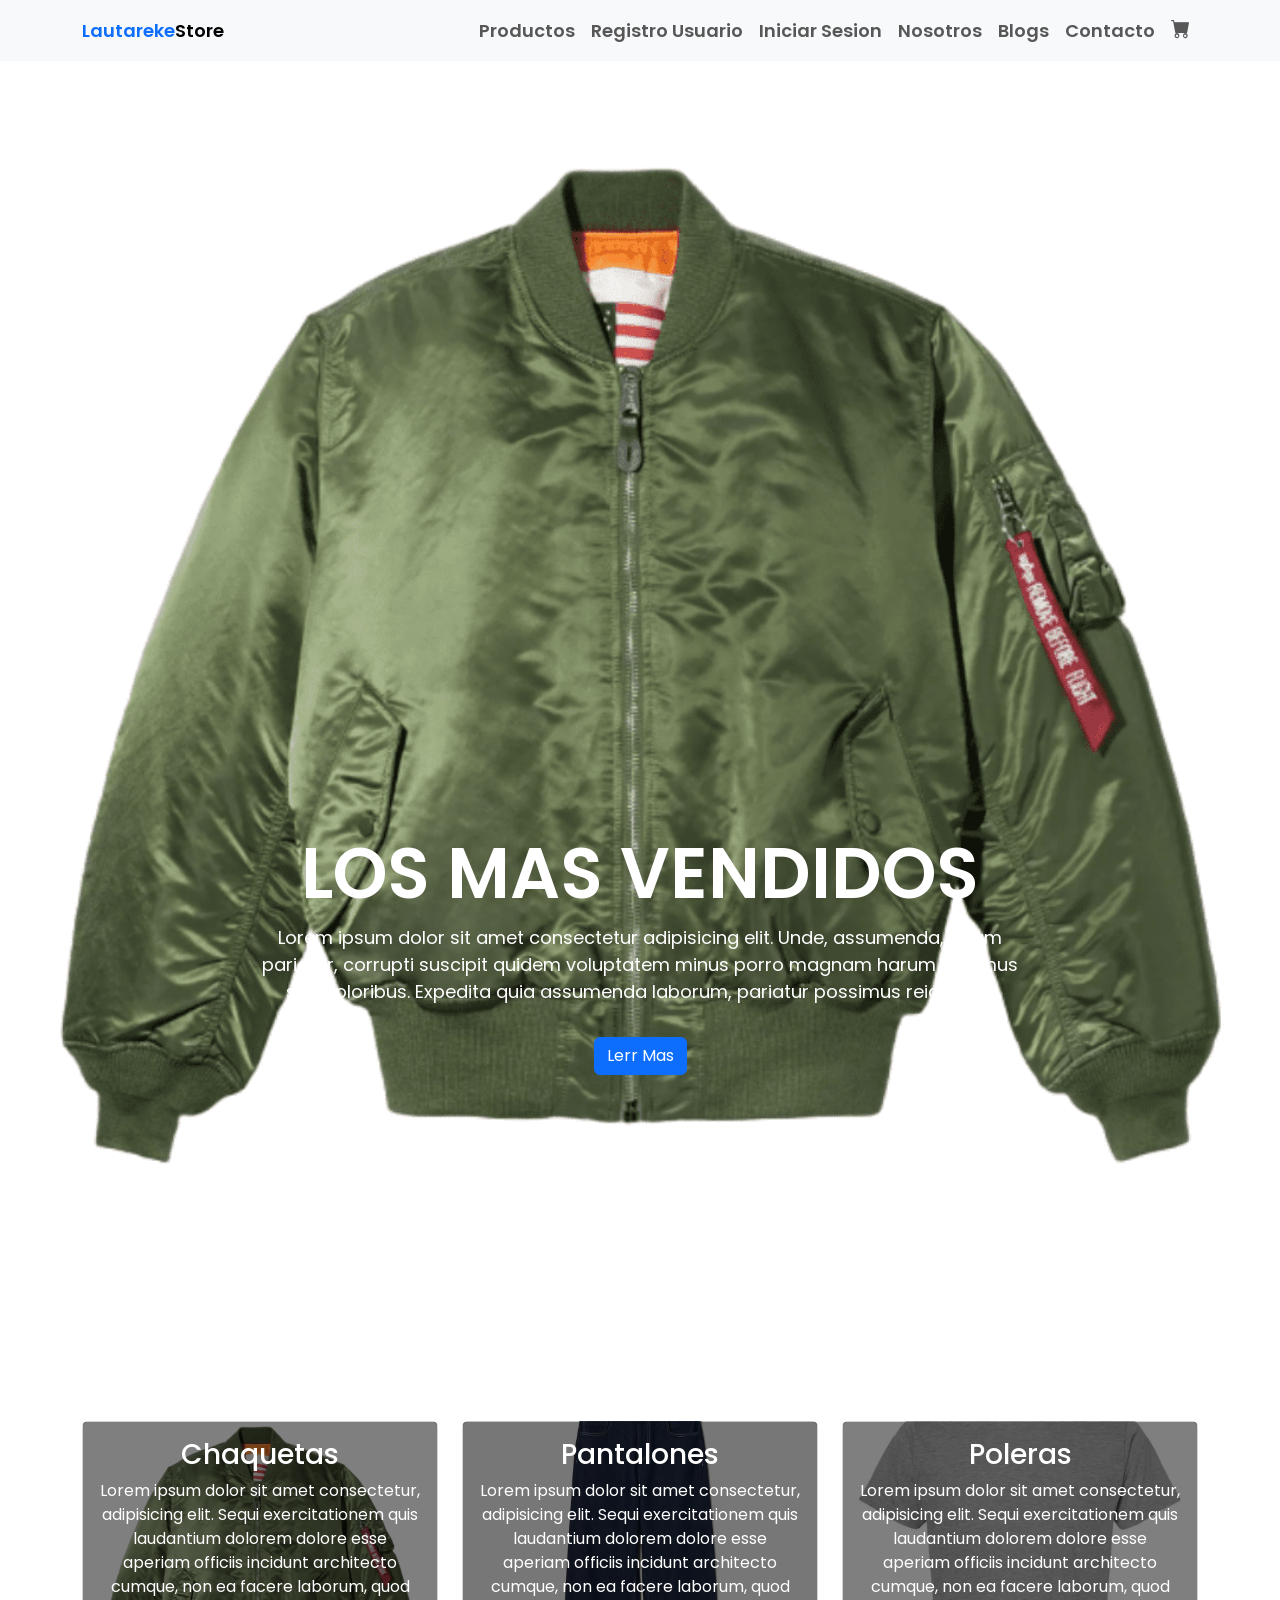
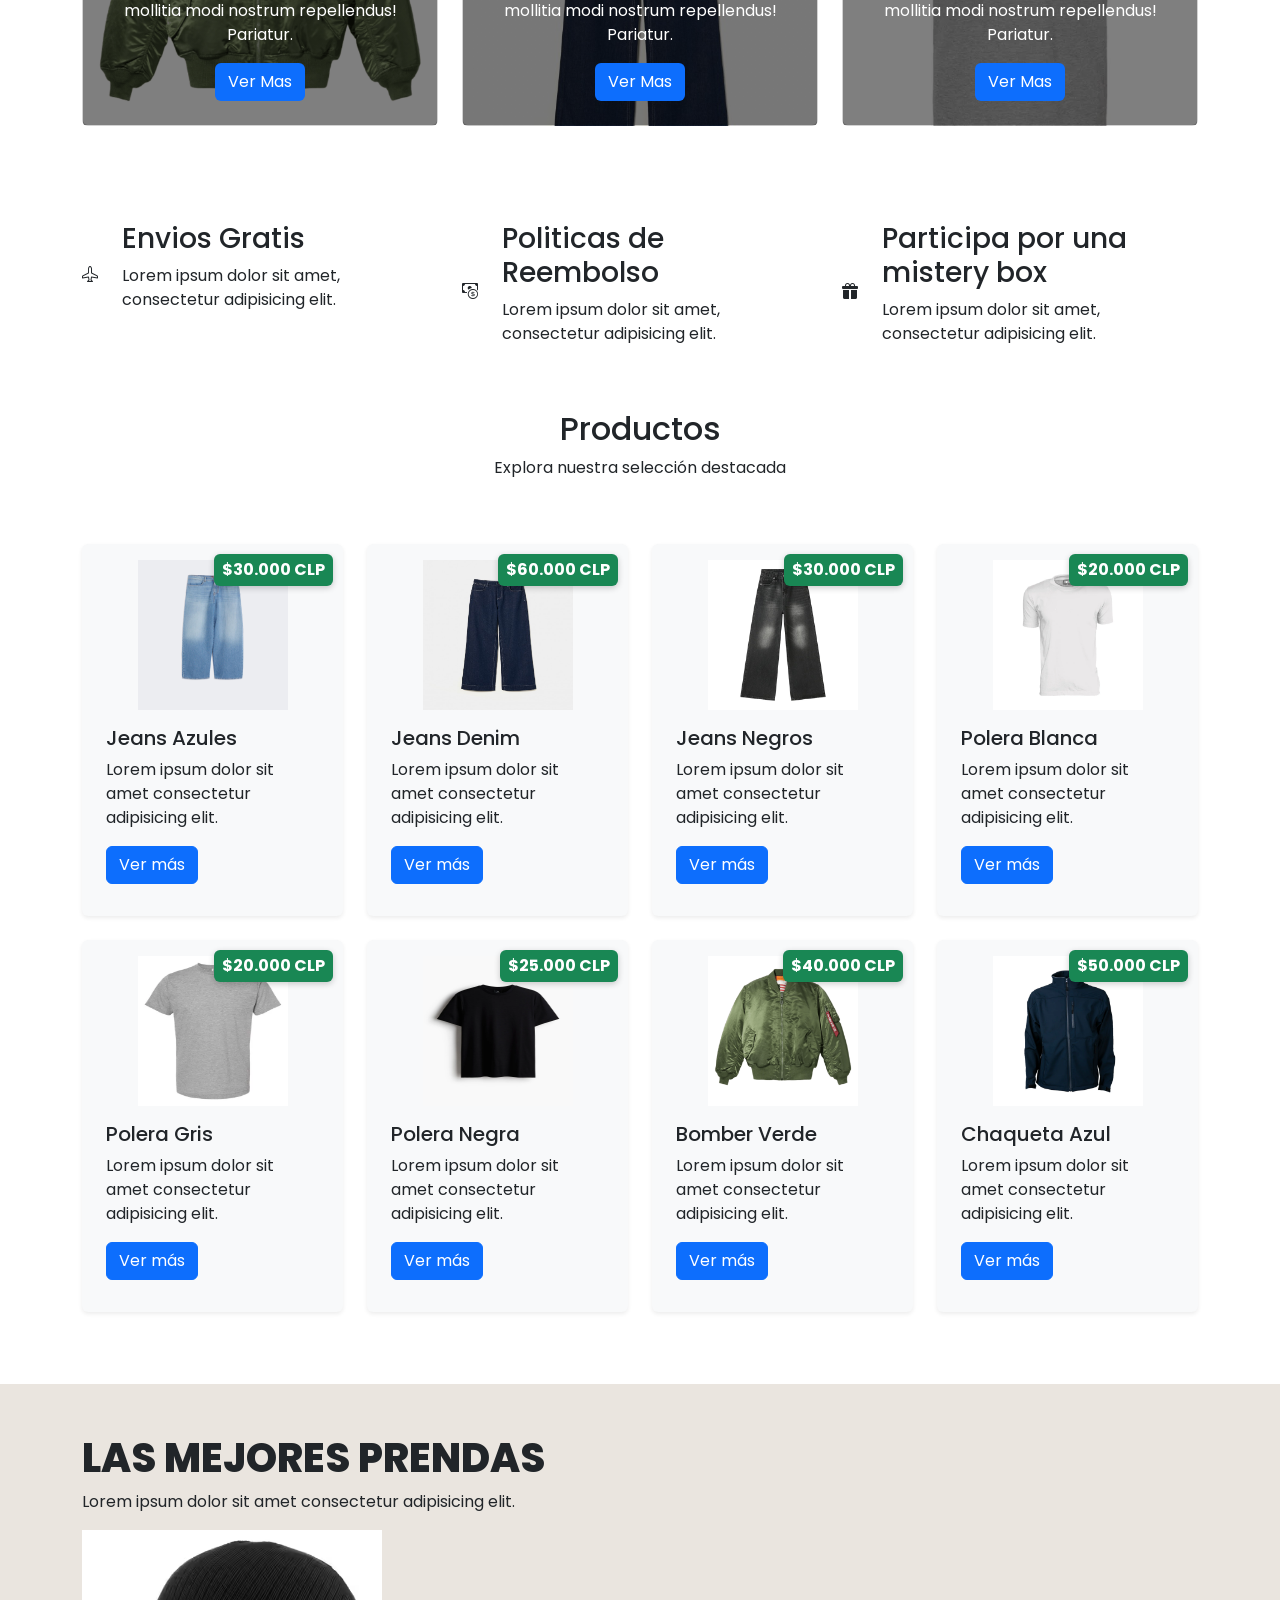
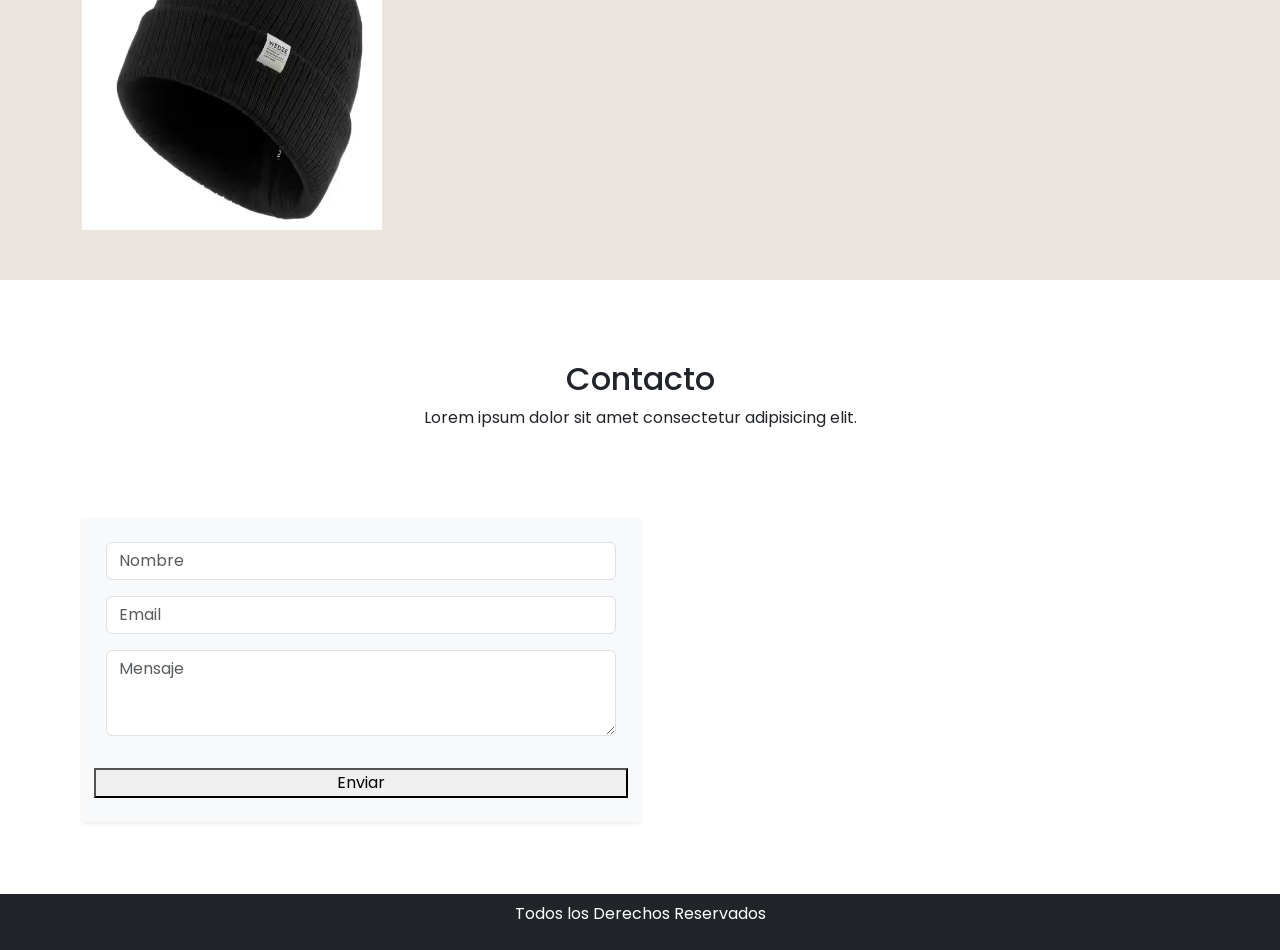
<file: index.html>
<!DOCTYPE html>
<html lang="en">
<head>
    <meta charset="UTF-8">
    <meta name="viewport" content="width=device-width, initial-scale=1.0">
    <title>pagina</title>
    <link href="https://cdn.jsdelivr.net/npm/bootstrap@5.3.8/dist/css/bootstrap.min.css" rel="stylesheet" integrity="sha384-sRIl4kxILFvY47J16cr9ZwB07vP4J8+LH7qKQnuqkuIAvNWLzeN8tE5YBujZqJLB" crossorigin="anonymous">
    <link rel="stylesheet" href="https://cdn.jsdelivr.net/npm/bootstrap-icons@1.13.1/font/bootstrap-icons.min.css">
    <link rel="stylesheet" href="style.css">
</head>
<body>

    
    <nav class="navbar navbar-expand-lg navbar-light bg-light fixed.top">

        <div class="container">
            <a href="#" class="navbar-brand"><span class="text-primary">Lautareke</span>Store</a>
            <button  class="navbar-toggler" type="button" data-bs-toggle="collapse"
                    data-bs-target="#navbar-start" aria-controls="navbar-start" aria-expanded="false"
                    aria-label="Toggle-navigation" >
                <span class="navbar-toggler-icon"></span>
            </button>

            <div class="collapse navbar-collapse" id="navbar-start">
                <ul class="navbar-nav ms-auto mb-2 mb-lg-0">
                    <li class="nav-item">
                        <a class="nav-link" href="#productos">Productos</a>
                    </li>
                    <li class="nav-item">
                        <a class="nav-link" href="sing-up.html">Registro Usuario</a>
                    </li>
                    <li class="nav-item">
                        <a class="nav-link" href="log-in.html">Iniciar Sesion</a>
                    </li>
                    <li class="nav-item">
                        <a class="nav-link" href="#">Nosotros</a>
                    </li>
                    <li class="nav-item">
                        <a class="nav-link" href="datos-curiosos.html">Blogs</a>
                    </li>
                    <li class="nav-item">
                        <a class="nav-link" href="#contacto">Contacto</a>
                    </li>
                </ul>
                <ul class="navbar-nav">
                    <li class="nav-item">
                        <a class="nav-link" href="carrito.html">
                            <i class="bi bi-cart-fill" style="font-size: 1.2rem;"></i>
                        </a>
                    </li>
                </ul>
            </div>
        </div>
    </nav>

    <div id="carouselE1" class="carousel slide" data-bs-ride="carousel">

        <div class="carousel-indicators">
            <button type="button" data-bs-target="#carouselE1"
                    data-bs-slide-to="0" class="active" aria-current="true"
                    aria-label="Slide 1"
            ></button>
            <button type="button" data-bs-target="#carouselE1"
                    data-bs-slide-to="1" 
                    aria-label="Slide 2"
            ></button>
            <button type="button" data-bs-target="#carouselE1"
                    data-bs-slide-to="2" 
                    aria-label="Slide 3"
            ></button>

        </div>
        
        <div class="carousel-inner">

            <div class="carousel-item active">
                <img src="images/bomberVerde.jpg" class="d-block w-100" alt="">
                <div class="carousel-caption">
                    <h5>Los mas Vendidos</h5>
                    <p>
                        Lorem ipsum dolor sit amet consectetur adipisicing elit. Unde, 
                        assumenda, quam pariatur, corrupti suscipit quidem voluptatem minus 
                        porro magnam harum ducimus sint doloribus. Expedita quia assumenda 
                        laborum, pariatur possimus reiciendis.
                    </p>
                    <p>
                        <a href="#" class="btn btn-primary mt-3">Lerr Mas</a>
                    </p>
                </div>
            </div>

            <div class="carousel-item">
                <img src="images/chaquetaAzul.webp" class="d-block w-100" alt="">
                <div class="carousel-caption">
                    <h5>Los mas Vendidos</h5>
                    <p>
                        Lorem ipsum dolor sit amet consectetur adipisicing elit. Unde, 
                        assumenda, quam pariatur, corrupti suscipit quidem voluptatem minus 
                        porro magnam harum ducimus sint doloribus. Expedita quia assumenda 
                        laborum, pariatur possimus reiciendis.
                    </p>
                    <p>
                        <a href="#" class="btn btn-primary mt-3">Lerr Mas</a>
                    </p>
                </div>
            </div>

            <div class="carousel-item">
                <img src="images/chaquetaCamo.png" class="d-block w-100" alt="">
                <div class="carousel-caption">
                    <h5>Los mas Vendidos</h5>
                    <p>
                        Lorem ipsum dolor sit amet consectetur adipisicing elit. Unde, 
                        assumenda, quam pariatur, corrupti suscipit quidem voluptatem minus 
                        porro magnam harum ducimus sint doloribus. Expedita quia assumenda 
                        laborum, pariatur possimus reiciendis.
                    </p>
                    <p>
                        <a href="#" class="btn btn-primary mt-3">Ver Mas</a>
                    </p>
                </div>
            </div>
        </div>

        <button class="carousel-control-prev" type="button" data-bs-target="#carouselE1"
                data-bs-slide="prev">
            <span class="carousel-control-prev-icon" aria-hidden="true"></span>
            <span class="visually-hidden">Previous</span>
        </button>
        <button class="carousel-control-next" type="button" data-bs-target="#carouselE1"
                data-bs-slide="next"
        >
            <span class="carousel-control-next-icon" aria-hidden="true"></span>
            <span class="visually-hidden">Next</span>
        </button>

    </div>

    <section class="services">

        <div class="container">

            <div class="row">

                <div class="col-12 col-md-12 col-lg-4 mb-3">
                    <div class="card text-white text-center bg-car1 pb-2">
                        <div class="card-body">
                            <h3 class="card-tittle">Chaquetas</h3>
                            <p>Lorem ipsum dolor sit amet consectetur, adipisicing elit. 
                                Sequi exercitationem quis laudantium dolorem dolore esse 
                                aperiam officiis incidunt architecto cumque, non ea facere 
                                laborum, quod mollitia modi nostrum repellendus! Pariatur.
                            </p>
                            <button class="btn bg-primary text-white">Ver Mas</button>

                        </div>

                    </div>

                </div>

                <div class="col-12 col-md-12 col-lg-4 mb-3">
                    <div class="card text-white text-center bg-car2 pb-2">
                        <div class="card-body">
                            <h3 class="card-tittle">Pantalones</h3>
                            <p>Lorem ipsum dolor sit amet consectetur, adipisicing elit. 
                                Sequi exercitationem quis laudantium dolorem dolore esse 
                                aperiam officiis incidunt architecto cumque, non ea facere 
                                laborum, quod mollitia modi nostrum repellendus! Pariatur.
                            </p>
                            <button class="btn bg-primary text-white">Ver Mas</button>

                        </div>

                    </div>

                </div>

                <div class="col-12 col-md-12 col-lg-4 mb-3">
                    <div class="card text-white text-center bg-car3 pb-2">
                        <div class="card-body">
                            <h3 class="card-tittle">Poleras</h3>
                            <p>Lorem ipsum dolor sit amet consectetur, adipisicing elit. 
                                Sequi exercitationem quis laudantium dolorem dolore esse 
                                aperiam officiis incidunt architecto cumque, non ea facere 
                                laborum, quod mollitia modi nostrum repellendus! Pariatur.
                            </p>
                            <button class="btn bg-primary text-white">Ver Mas</button>
                        </div>
                    </div>
                </div>
            </div>
        </div>
    </section>

    <section class="section-icons">
        <div class="container">
            <div class="row">

                <div class="col-12 col-md-12 col-lg-4 box icons">
                    <div class="d-flex align-items-center">
                        <i class="bi bi-airplane"></i>
                        <div class="ms-4">
                            <h3>Envios Gratis</h3>
                            <p>
                                Lorem ipsum dolor sit amet, consectetur adipisicing elit.
                            </p>
                        </div>
                    </div>
                </div>

                <div class="col-12 col-md-12 col-lg-4 box icons">
                    <div class="d-flex align-items-center">
                        <i class="bi bi-cash-coin"></i>
                        <div class="ms-4">
                            <h3>Politicas de Reembolso</h3>
                            <p>
                                Lorem ipsum dolor sit amet, consectetur adipisicing elit.
                            </p>
                        </div>
                    </div>
                </div>

                <div class="col-12 col-md-12 col-lg-4 box icons">
                    <div class="d-flex align-items-center">
                        <i class="bi bi-gift-fill"></i>
                        <div class="ms-4">
                            <h3>Participa por una mistery box</h3>
                            <p>
                                Lorem ipsum dolor sit amet, consectetur adipisicing elit.
                            </p>
                        </div>
                    </div>
                </div>
            </div>
        </div>
    </section>

    <section id="productos" class="product py-5">
  <div class="container">
    <div class="section-header text-center pb-5">
      <h2>Productos</h2>
      <p>Explora nuestra selección destacada</p>
    </div>

    <div class="row">
        <div class="col-12 col-md-6 col-lg-3 mb-4">
            <div class="card bg-light shadow-sm border-0 px-2 py-3 position-relative h-100">
                <div class="text-center">
                    <img src="images/jeansAzules.jpg" class="img-fluid" alt="Jeans Azules">
                </div>
                <div class="precio-badge bg-success text-white px-2 py-1 rounded">$30.000 CLP</div>
                <div class="card-body">
                    <h5 class="card-title">Jeans Azules</h5>
                    <p class="card-text">Lorem ipsum dolor sit amet consectetur adipisicing elit.</p>
                    <a href="detalle-jeans-azul.html" class="btn btn-primary">Ver más</a>
                </div>
            </div>
        </div>


        <div class="col-12 col-md-6 col-lg-3 mb-4">
            <div class="card bg-light shadow-sm border-0 px-2 py-3 position-relative h-100">
                <div class="text-center">
                    <img src="images/jeansDenim.jpg" class="img-fluid" alt="Jeans Denim">
                </div>
                <div class="precio-badge bg-success text-white px-2 py-1 rounded">$60.000 CLP</div>
                <div class="card-body">
                    <h5 class="card-title">Jeans Denim</h5>
                    <p class="card-text">Lorem ipsum dolor sit amet consectetur adipisicing elit.</p>
                    <a href="detalle-jeans-denim.html" class="btn btn-primary">Ver más</a>
                </div>
            </div>
        </div>


        <div class="col-12 col-md-6 col-lg-3 mb-4">
            <div class="card bg-light shadow-sm border-0 px-2 py-3 position-relative h-100">
                <div class="text-center">
                    <img src="images/jeansNegros.jpg" class="img-fluid" alt="Jeans Negros">
                </div>
                <div class="precio-badge bg-success text-white px-2 py-1 rounded">$30.000 CLP</div>
                <div class="card-body">
                    <h5 class="card-title">Jeans Negros</h5>
                    <p class="card-text">Lorem ipsum dolor sit amet consectetur adipisicing elit.</p>
                    <a href="detalle-jeans-negro.html" class="btn btn-primary">Ver más</a>
                </div>
            </div>
        </div>


        <div class="col-12 col-md-6 col-lg-3 mb-4">
            <div class="card bg-light shadow-sm border-0 px-2 py-3 position-relative h-100">
                <div class="text-center">
                    <img src="images/poleraBlanca.webp" class="img-fluid" alt="Polera Blanca">
                </div>
                <div class="precio-badge bg-success text-white px-2 py-1 rounded">$20.000 CLP</div>
                <div class="card-body">
                    <h5 class="card-title">Polera Blanca</h5>
                    <p class="card-text">Lorem ipsum dolor sit amet consectetur adipisicing elit.</p>
                    <a href="detalle-polera-blanca.html" class="btn btn-primary">Ver más</a>
                </div>
            </div>
        </div>


        <div class="col-12 col-md-6 col-lg-3 mb-4">
            <div class="card bg-light shadow-sm border-0 px-2 py-3 position-relative h-100">
                <div class="text-center">
                    <img src="images/poleraGris.webp" class="img-fluid" alt="Polera Gris">
                </div>
                <div class="precio-badge bg-success text-white px-2 py-1 rounded">$20.000 CLP</div>
                <div class="card-body">
                    <h5 class="card-title">Polera Gris</h5>
                    <p class="card-text">Lorem ipsum dolor sit amet consectetur adipisicing elit.</p>
                    <a href="detalle-polera-gris.html" class="btn btn-primary">Ver más</a>
                </div>
            </div>
        </div>


        <div class="col-12 col-md-6 col-lg-3 mb-4">
            <div class="card bg-light shadow-sm border-0 px-2 py-3 position-relative h-100">
                <div class="text-center">
                    <img src="images/poleraNegraa.webp" class="img-fluid" alt="Polera Negra">
                </div>
                <div class="precio-badge bg-success text-white px-2 py-1 rounded">$25.000 CLP</div>
                <div class="card-body">
                    <h5 class="card-title">Polera Negra</h5>
                    <p class="card-text">Lorem ipsum dolor sit amet consectetur adipisicing elit.</p>
                    <a href="detalle-polera-negra.html" class="btn btn-primary">Ver más</a>
                </div>
            </div>
        </div>


        <div class="col-12 col-md-6 col-lg-3 mb-4">
            <div class="card bg-light shadow-sm border-0 px-2 py-3 position-relative h-100">
                <div class="text-center">
                    <img src="images/bomberVerde.jpg" class="img-fluid" alt="Bomber Verde">
                </div>
                <div class="precio-badge bg-success text-white px-2 py-1 rounded">$40.000 CLP</div>
                <div class="card-body">
                    <h5 class="card-title">Bomber Verde</h5>
                    <p class="card-text">Lorem ipsum dolor sit amet consectetur adipisicing elit.</p>
                    <a href="detalle-bomber-verde.html" class="btn btn-primary">Ver más</a>
                </div>
            </div>
        </div>


        <div class="col-12 col-md-6 col-lg-3 mb-4">
            <div class="card bg-light shadow-sm border-0 px-2 py-3 position-relative h-100">
                <div class="text-center">
                    <img src="images/chaquetaAzul.webp" class="img-fluid" alt="Chaqueta Azul">
                </div>
                <div class="precio-badge bg-success text-white px-2 py-1 rounded">$50.000 CLP</div>
                <div class="card-body">
                    <h5 class="card-title">Chaqueta Azul</h5>
                    <p class="card-text">Lorem ipsum dolor sit amet consectetur adipisicing elit.</p>
                    <a href="detalle-chaqueta-azul.html" class="btn btn-primary">Ver más</a>
                </div>
            </div>
        </div>
</div>

  </div>


</section>

    <section class="banner">
        <div class="container">
            <div class="row">
                <div class="col-md-12 text center">
                    <h2>Las Mejores prendas</h2>
                    <p>
                        Lorem ipsum dolor sit amet consectetur adipisicing elit.
                        
                    </p>
                    <div>
                        <img src="images/gorro-negro.avif" alt="">
                    </div>

                </div>

            </div>

        </div>

    </section>

    <section id="contacto" class="contact">
        <div class="container mb-3 mb-lg-5">
            <div class="row">
                <div class="col-md-12">
                    <div class="section-header text-center pb-2 pb-lg-5">
                        <h2>Contacto</h2>
                        <p>
                            Lorem ipsum dolor sit amet consectetur adipisicing elit.
                        </p>

                    </div>

                </div>

            </div>

            <div class="d-flex justufy-content-center">
                <div class="col-12 col-md-12 col-lg-6 pt-4 pb-4">
                    <form action="#" class="bg-light p-4 m-auto shadow-sm">
                        <div class="row">
                            <div class="col-md-12">
                                <div class="mb-3">
                                    <input class="form-control" placeholder="Nombre" type="text" required>

                                </div>
                            </div>

                            <div class="col-md-12">
                                <div class="mb-3">
                                    <input class="form-control" placeholder="Email" type="email" required>

                                </div>
                            </div>

                            <div class="col-md-12">
                                <div class="mb-3">
                                    <textarea class="form-control" placeholder="Mensaje" rows="3" required></textarea>

                                </div>
                            </div>
                            <button class="btn-primary btn-lg btn-block mt-3" type="button">Enviar</button>
                        </div>
                    </form>
                </div>
            </div>
        </div>

    </section>

    </section>
    <footer class="bg-dark p-2 text-center">
        <div class="container">
            <p class="text-white">
                Todos los Derechos Reservados
            </p>

        </div>

    </footer>
    </section>

    
    


    <script src="https://cdn.jsdelivr.net/npm/bootstrap@5.3.8/dist/js/bootstrap.bundle.min.js" integrity="sha384-FKyoEForCGlyvwx9Hj09JcYn3nv7wiPVlz7YYwJrWVcXK/BmnVDxM+D2scQbITxI" crossorigin="anonymous"></script>

</body>
</html>
</file>
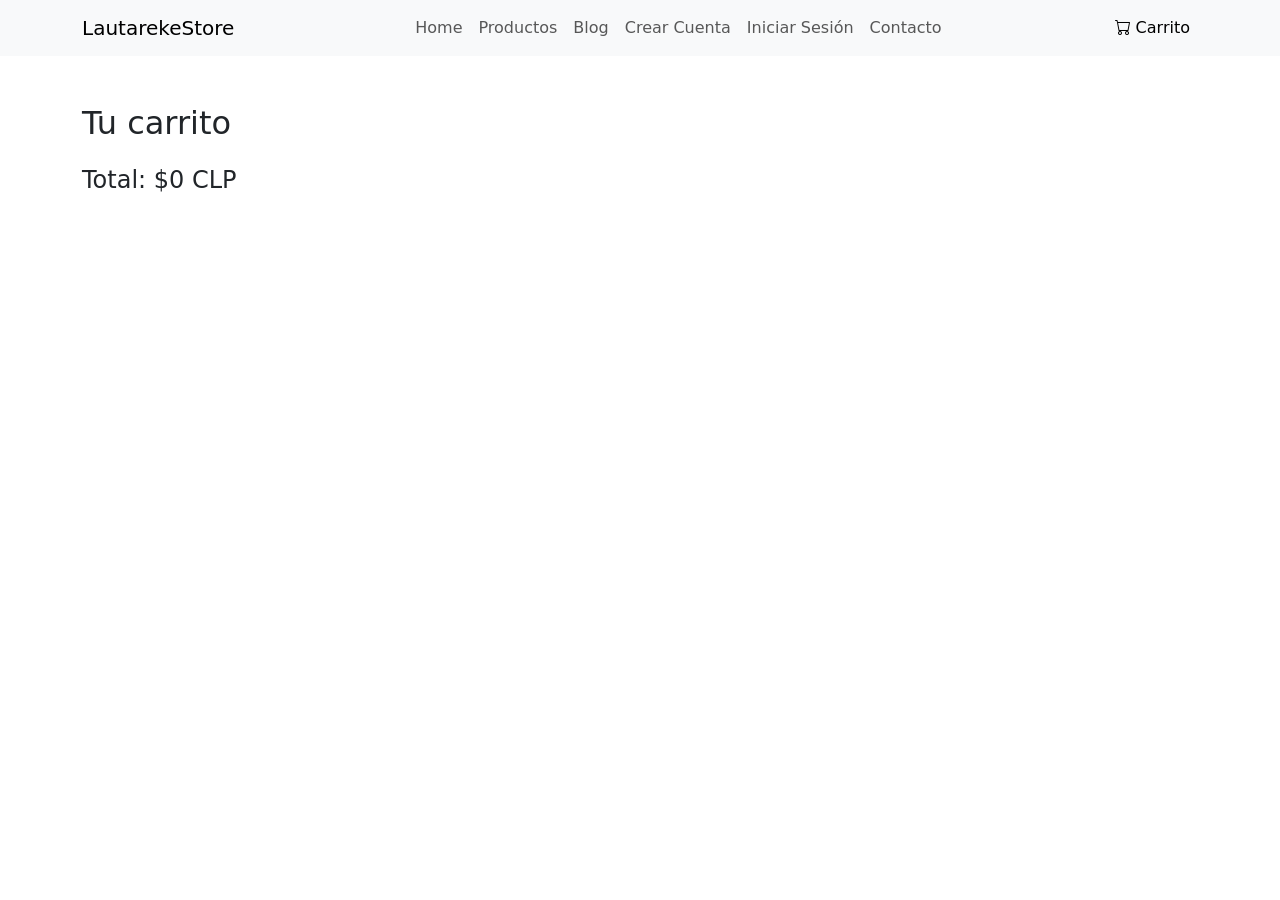
<file: carrito.html>
<!DOCTYPE html>
<html lang="es">
<head>
  <meta charset="UTF-8">
  <title>Carrito de Compras</title>
  <meta name="viewport" content="width=device-width, initial-scale=1">
  <link href="https://cdn.jsdelivr.net/npm/bootstrap@5.3.8/dist/css/bootstrap.min.css" rel="stylesheet">
  <link href="https://cdn.jsdelivr.net/npm/bootstrap-icons@1.13.1/font/bootstrap-icons.css" rel="stylesheet">

</head>
<body>

  <nav class="navbar navbar-expand-lg navbar-light bg-light">
    <div class="container">
      <a href="index.html" class="navbar-brand logo">
        <span>Lautareke</span>Store
      </a>
      <button class="navbar-toggler" type="button" data-bs-toggle="collapse"
              data-bs-target="#navbar-start" aria-controls="navbar-start"
              aria-expanded="false" aria-label="Toggle-navigation">
        <span class="navbar-toggler-icon"></span>
      </button>

      <div class="collapse navbar-collapse" id="navbar-start">
        <ul class="navbar-nav mx-auto">
          <li class="nav-item"><a class="nav-link" href="index.html">Home</a></li>
          <li class="nav-item"><a class="nav-link" href="index.html#productos">Productos</a></li>
          <li class="nav-item"><a class="nav-link" href="blog.html">Blog</a></li>
          <li class="nav-item"><a class="nav-link" href="registro.html">Crear Cuenta</a></li>
          <li class="nav-item"><a class="nav-link" href="login.html">Iniciar Sesión</a></li>
          <li class="nav-item"><a class="nav-link" href="index.html#contacto">Contacto</a></li>
        </ul>
        <ul class="navbar-nav">
          <li class="nav-item"><a class="nav-link active" href="carrito.html"><i class="bi bi-cart"></i> Carrito</a></li>
        </ul>
      </div>
    </div>
  </nav>

  <div class="container mt-5">
    <h2 class="mb-4">Tu carrito</h2>
    <div id="carrito"></div>
    <h4 class="mt-4">Total: <span id="total">$0</span></h4>
  </div>

  <script>
    function mostrarCarrito() {
      const carrito = JSON.parse(localStorage.getItem("carrito")) || [];
      const contenedor = document.getElementById("carrito");
      contenedor.innerHTML = "";
      let total = 0;

      carrito.forEach((producto, index) => {
        const subtotal = producto.precio * producto.cantidad;
        total += subtotal;

        const item = document.createElement("div");
        item.className = "card mb-3 p-3";
        item.innerHTML = `
          <div class="row align-items-center">
            <div class="col-md-2"><img src="${producto.imagen}" class="img-fluid"></div>
            <div class="col-md-6">
              <h5>${producto.nombre}</h5>
              <p>$${producto.precio.toLocaleString()} CLP x ${producto.cantidad}</p>
            </div>
            <div class="col-md-4 text-end">
              <button class="btn btn-danger" onclick="eliminar(${index})">Eliminar</button>
            </div>
          </div>
        `;
        contenedor.appendChild(item);
      });

      document.getElementById("total").textContent = `$${total.toLocaleString()} CLP`;
    }

    function eliminar(index) {
      let carrito = JSON.parse(localStorage.getItem("carrito")) || [];
      carrito.splice(index, 1);
      localStorage.setItem("carrito", JSON.stringify(carrito));
      mostrarCarrito();
    }

    mostrarCarrito();
  </script>

  <script src="https://cdn.jsdelivr.net/npm/bootstrap@5.3.8/dist/js/bootstrap.bundle.min.js"></script>
</body>
</html>
</file>
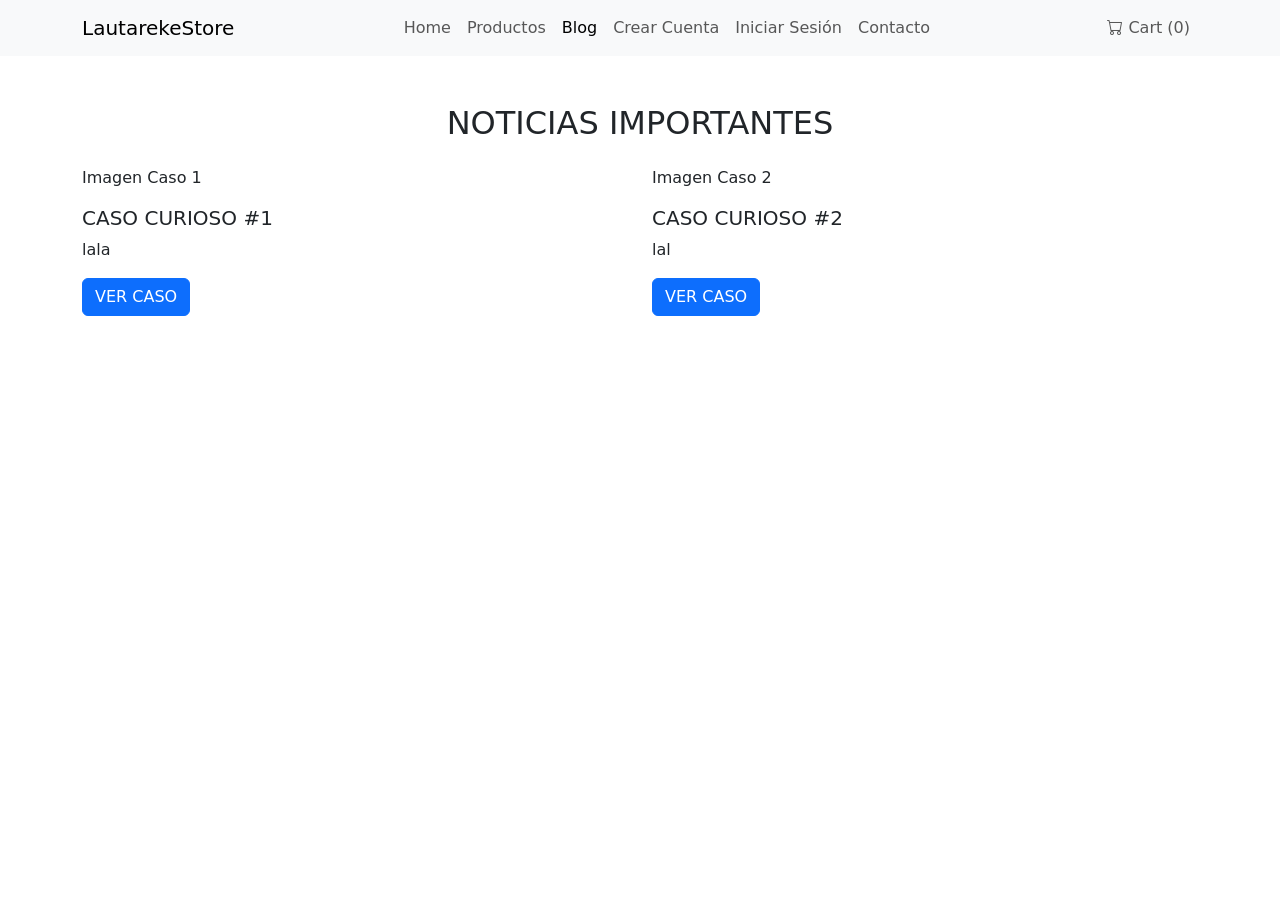
<file: datos-curiosos.html>
<!DOCTYPE html>
<html lang="es">
<head>
  <meta charset="UTF-8">
  <title>Noticias Importantes</title>
  <meta name="viewport" content="width=device-width, initial-scale=1">
  <link href="https://cdn.jsdelivr.net/npm/bootstrap@5.3.8/dist/css/bootstrap.min.css" rel="stylesheet">
  <link href="https://cdn.jsdelivr.net/npm/bootstrap-icons@1.13.1/font/bootstrap-icons.css" rel="stylesheet">
  
</head>
<body>

  <nav class="navbar navbar-expand-lg navbar-light bg-light">
    <div class="container">
      <a class="navbar-brand" href="index.html">LautarekeStore</a>
      <button class="navbar-toggler" type="button" data-bs-toggle="collapse" data-bs-target="#navbarNav">
        <span class="navbar-toggler-icon"></span>
      </button>
      <div class="collapse navbar-collapse" id="navbarNav">
        <ul class="navbar-nav mx-auto">
          <li class="nav-item"><a class="nav-link" href="index.html">Home</a></li>
          <li class="nav-item"><a class="nav-link" href="index.html#productos">Productos</a></li>
          <li class="nav-item"><a class="nav-link active" href="blog.html">Blog</a></li>
          <li class="nav-item"><a class="nav-link" href="registro.html">Crear Cuenta</a></li>
          <li class="nav-item"><a class="nav-link" href="login.html">Iniciar Sesión</a></li>
          <li class="nav-item"><a class="nav-link" href="index.html#contacto">Contacto</a></li>
          <li class="nav-item"><a class="nav-link" href="detalle-j-a.html"></a></li>
        </ul>
        <ul class="navbar-nav">
          <li class="nav-item"><a class="nav-link" href="#"><i class="bi bi-cart"></i> Cart (0)</a></li>
        </ul>
      </div>
    </div>
  </nav>

  <div class="text-center mt-5 mb-4">
    <h2>NOTICIAS IMPORTANTES</h2>
  </div>

  <section class="container mb-5">
    <div class="row g-4">

      <div class="col-md-6">
        <div class="noticia-card">
          <div class="noticia-img">Imagen Caso 1</div>
          <h5 class="mt-3">CASO CURIOSO #1</h5>
          <p>lala</p>
          <a href="#" class="btn btn-primary">VER CASO</a>
        </div>
      </div>

      <div class="col-md-6">
        <div class="noticia-card">
          <div class="noticia-img">Imagen Caso 2</div>
          <h5 class="mt-3">CASO CURIOSO #2</h5>
          <p>lal</p>
          <a href="#" class="btn btn-primary">VER CASO</a>
        </div>
      </div>

    </div>
  </section>

  <script src="https://cdn.jsdelivr.net/npm/bootstrap@5.3.8/dist/js/bootstrap.bundle.min.js"></script>
</body>
</html>
</file>
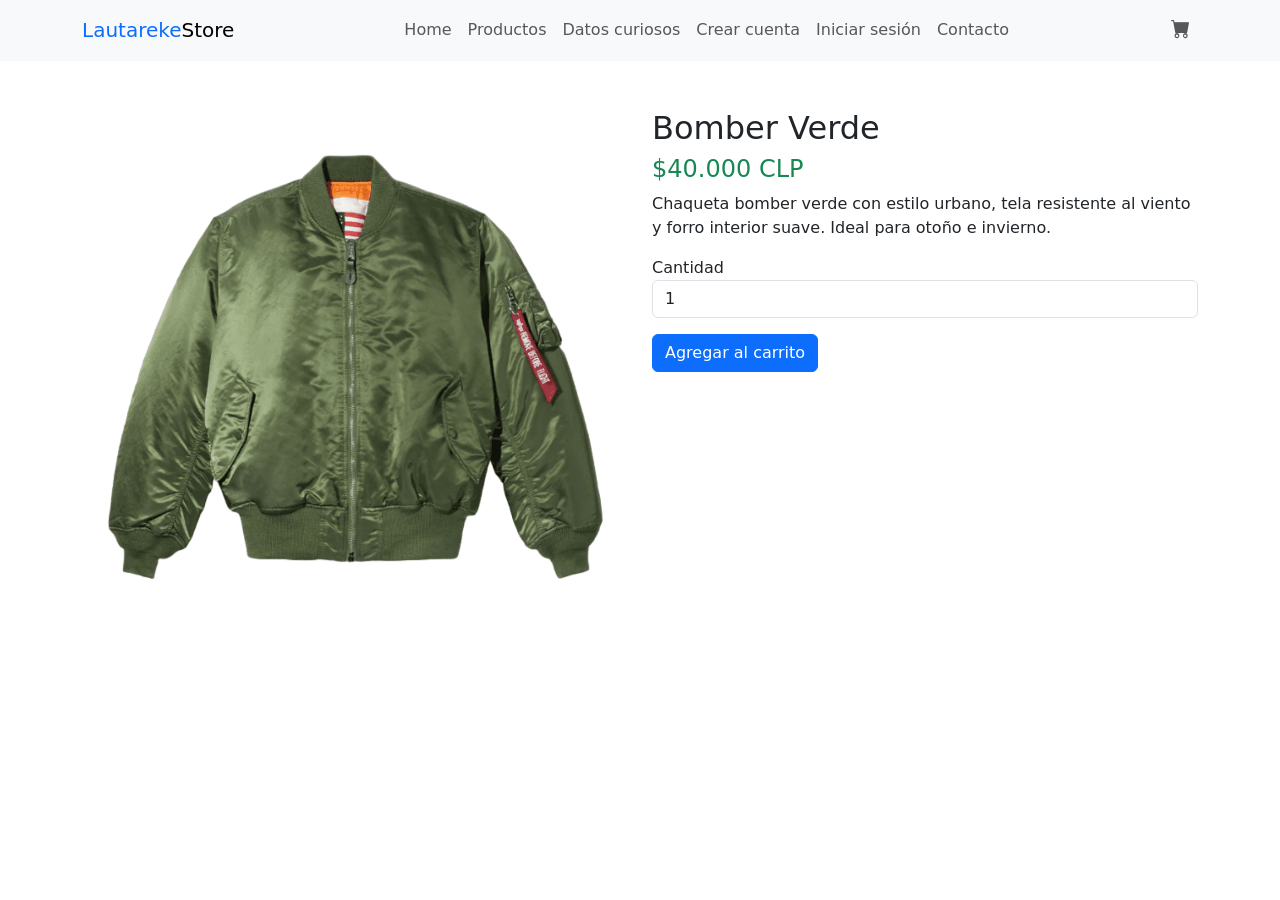
<file: detalle-bomber-verde.html>
<!DOCTYPE html>
<html lang="es">
<head>
  <meta charset="UTF-8">
  <title>Detalle - Bomber Verde</title>
  <meta name="viewport" content="width=device-width, initial-scale=1">
  <link href="https://cdn.jsdelivr.net/npm/bootstrap@5.3.8/dist/css/bootstrap.min.css" rel="stylesheet">
  <link href="https://cdn.jsdelivr.net/npm/bootstrap-icons@1.13.1/font/bootstrap-icons.css" rel="stylesheet">
</head>
<body>

  <nav class="navbar navbar-expand-lg navbar-light bg-light">
    <div class="container">
      <a href="index.html" class="navbar-brand"><span class="text-primary">Lautareke</span>Store</a>
      <button class="navbar-toggler" type="button" data-bs-toggle="collapse"
              data-bs-target="#navbar-start" aria-controls="navbar-start"
              aria-expanded="false" aria-label="Toggle-navigation">
        <span class="navbar-toggler-icon"></span>
      </button>

      <div class="collapse navbar-collapse" id="navbar-start">
        <ul class="navbar-nav mx-auto">
          <li class="nav-item"><a class="nav-link" href="index.html">Home</a></li>
          <li class="nav-item"><a class="nav-link" href="index.html#productos">Productos</a></li>
          <li class="nav-item"><a class="nav-link" href="blog.html">Datos curiosos</a></li>
          <li class="nav-item"><a class="nav-link" href="registro.html">Crear cuenta</a></li>
          <li class="nav-item"><a class="nav-link" href="login.html">Iniciar sesión</a></li>
          <li class="nav-item"><a class="nav-link" href="index.html#contacto">Contacto</a></li>
        </ul>
        <ul class="navbar-nav">
          <li class="nav-item">
            <a class="nav-link" href="carrito.html">
              <i class="bi bi-cart-fill" style="font-size: 1.2rem;"></i>
            </a>
          </li>
        </ul>
      </div>
    </div>
  </nav>

  <div class="container mt-5">
    <div class="row">
      <div class="col-md-6">
        <img src="images/bomberVerde.jpg" class="img-fluid" alt="Bomber Verde">
      </div>
      <div class="col-md-6">
        <h2>Bomber Verde</h2>
        <h4 class="text-success">$40.000 CLP</h4>
        <p>Chaqueta bomber verde con estilo urbano, tela resistente al viento y forro interior suave. Ideal para otoño e invierno.</p>
        <label for="cantidad">Cantidad</label>
        <input type="number" id="cantidad" value="1" min="1" class="form-control mb-3">
        <button class="btn btn-primary" onclick="agregarAlCarrito()">Agregar al carrito</button>
      </div>
    </div>
  </div>

  <script>
    function agregarAlCarrito() {
      const producto = {
        nombre: "Bomber Verde",
        precio: 40000,
        cantidad: parseInt(document.getElementById("cantidad").value),
        imagen: "images/bomberVerde.jpg"
      };
      let carrito = JSON.parse(localStorage.getItem("carrito")) || [];
      carrito.push(producto);
      localStorage.setItem("carrito", JSON.stringify(carrito));
      alert("Producto agregado al carrito");
    }
  </script>

  <script src="https://cdn.jsdelivr.net/npm/bootstrap@5.3.8/dist/js/bootstrap.bundle.min.js"></script>
</body>
</html>
</file>
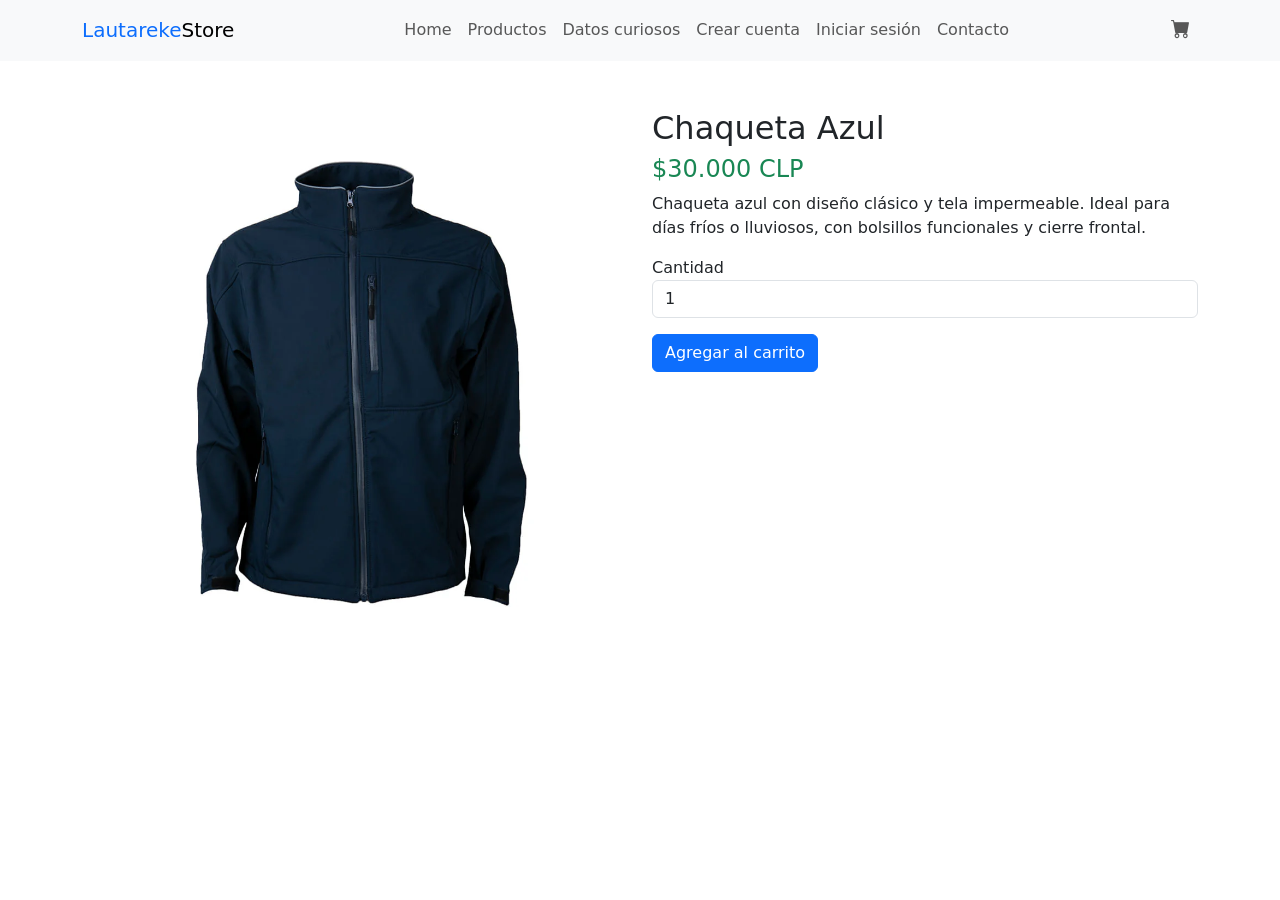
<file: detalle-chaqueta-azul.html>
<!DOCTYPE html>
<html lang="es">
<head>
  <meta charset="UTF-8">
  <title>Detalle - Chaqueta Azul</title>
  <meta name="viewport" content="width=device-width, initial-scale=1">
  <link href="https://cdn.jsdelivr.net/npm/bootstrap@5.3.8/dist/css/bootstrap.min.css" rel="stylesheet">
  <link href="https://cdn.jsdelivr.net/npm/bootstrap-icons@1.13.1/font/bootstrap-icons.css" rel="stylesheet">
</head>
<body>

  <nav class="navbar navbar-expand-lg navbar-light bg-light">
    <div class="container">
      <a href="index.html" class="navbar-brand"><span class="text-primary">Lautareke</span>Store</a>
      <button class="navbar-toggler" type="button" data-bs-toggle="collapse"
              data-bs-target="#navbar-start" aria-controls="navbar-start"
              aria-expanded="false" aria-label="Toggle-navigation">
        <span class="navbar-toggler-icon"></span>
      </button>

      <div class="collapse navbar-collapse" id="navbar-start">
        <ul class="navbar-nav mx-auto">
          <li class="nav-item"><a class="nav-link" href="index.html">Home</a></li>
          <li class="nav-item"><a class="nav-link" href="index.html#productos">Productos</a></li>
          <li class="nav-item"><a class="nav-link" href="blog.html">Datos curiosos</a></li>
          <li class="nav-item"><a class="nav-link" href="registro.html">Crear cuenta</a></li>
          <li class="nav-item"><a class="nav-link" href="login.html">Iniciar sesión</a></li>
          <li class="nav-item"><a class="nav-link" href="index.html#contacto">Contacto</a></li>
        </ul>
        <ul class="navbar-nav">
          <li class="nav-item">
            <a class="nav-link" href="carrito.html">
              <i class="bi bi-cart-fill" style="font-size: 1.2rem;"></i>
            </a>
          </li>
        </ul>
      </div>
    </div>
  </nav>

  <div class="container mt-5">
    <div class="row">
      <div class="col-md-6">
        <img src="images/chaquetaAzul.webp" class="img-fluid" alt="Chaqueta Azul">
      </div>
      <div class="col-md-6">
        <h2>Chaqueta Azul</h2>
        <h4 class="text-success">$30.000 CLP</h4>
        <p>Chaqueta azul con diseño clásico y tela impermeable. Ideal para días fríos o lluviosos, con bolsillos funcionales y cierre frontal.</p>
        <label for="cantidad">Cantidad</label>
        <input type="number" id="cantidad" value="1" min="1" class="form-control mb-3">
        <button class="btn btn-primary" onclick="agregarAlCarrito()">Agregar al carrito</button>
      </div>
    </div>
  </div>

  <script>
    function agregarAlCarrito() {
      const producto = {
        nombre: "Chaqueta Azul",
        precio: 30000,
        cantidad: parseInt(document.getElementById("cantidad").value),
        imagen: "images/chaquetaAzul.webp"
      };
      let carrito = JSON.parse(localStorage.getItem("carrito")) || [];
      carrito.push(producto);
      localStorage.setItem("carrito", JSON.stringify(carrito));
      alert("Producto agregado al carrito");
    }
  </script>

  <script src="https://cdn.jsdelivr.net/npm/bootstrap@5.3.8/dist/js/bootstrap.bundle.min.js"></script>
</body>
</html>
</file>
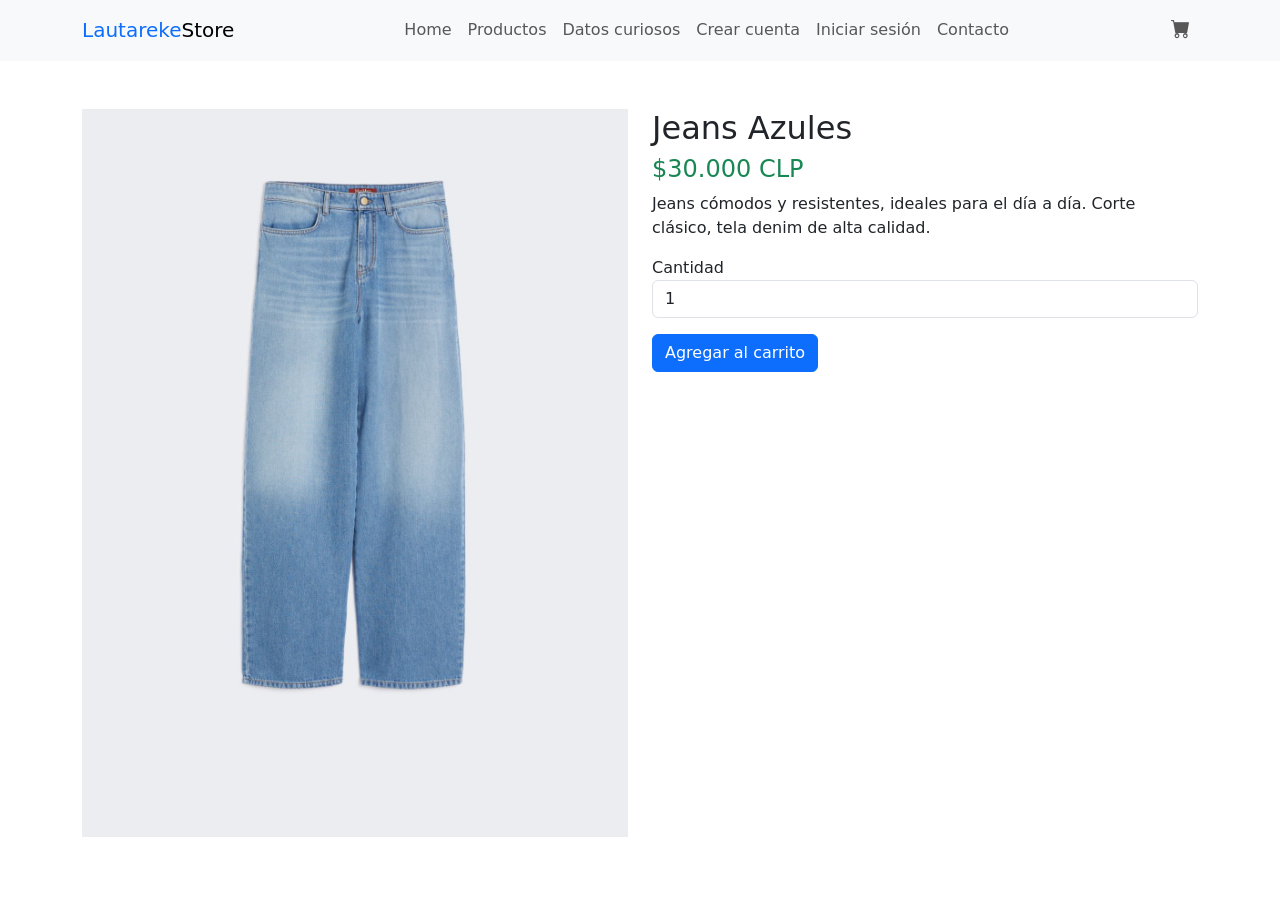
<file: detalle-jeans-azul.html>
<!DOCTYPE html>
<html lang="es">
<head>
  <meta charset="UTF-8">
  <title>Detalle - Jeans Azules</title>
  <meta name="viewport" content="width=device-width, initial-scale=1">
  <link href="https://cdn.jsdelivr.net/npm/bootstrap@5.3.8/dist/css/bootstrap.min.css" rel="stylesheet">
  <link href="https://cdn.jsdelivr.net/npm/bootstrap-icons@1.13.1/font/bootstrap-icons.css" rel="stylesheet">
</head>
<body>

  <nav class="navbar navbar-expand-lg navbar-light bg-light">
    <div class="container">
      <a href="index.html" class="navbar-brand"><span class="text-primary">Lautareke</span>Store</a>
      <button class="navbar-toggler" type="button" data-bs-toggle="collapse"
              data-bs-target="#navbar-start" aria-controls="navbar-start"
              aria-expanded="false" aria-label="Toggle-navigation">
        <span class="navbar-toggler-icon"></span>
      </button>

      <div class="collapse navbar-collapse" id="navbar-start">
        <ul class="navbar-nav mx-auto">
          <li class="nav-item"><a class="nav-link" href="index.html">Home</a></li>
          <li class="nav-item"><a class="nav-link" href="index.html#productos">Productos</a></li>
          <li class="nav-item"><a class="nav-link" href="blog.html">Datos curiosos</a></li>
          <li class="nav-item"><a class="nav-link" href="registro.html">Crear cuenta</a></li>
          <li class="nav-item"><a class="nav-link" href="login.html">Iniciar sesión</a></li>
          <li class="nav-item"><a class="nav-link" href="index.html#contacto">Contacto</a></li>
        </ul>
        <ul class="navbar-nav">
          <li class="nav-item">
            <a class="nav-link" href="carrito.html">
              <i class="bi bi-cart-fill" style="font-size: 1.2rem;"></i>
            </a>
          </li>
        </ul>
      </div>
    </div>
  </nav>

  <div class="container mt-5">
    <div class="row">
      <div class="col-md-6">
        <img src="images/jeansAzules.jpg" class="img-fluid" alt="Jeans Azules">
      </div>
      <div class="col-md-6">
        <h2>Jeans Azules</h2>
        <h4 class="text-success">$30.000 CLP</h4>
        <p>Jeans cómodos y resistentes, ideales para el día a día. Corte clásico, tela denim de alta calidad.</p>
        <label for="cantidad">Cantidad</label>
        <input type="number" id="cantidad" value="1" min="1" class="form-control mb-3">
        <button class="btn btn-primary" onclick="agregarAlCarrito()">Agregar al carrito</button>
      </div>
    </div>
  </div>

  <script>
    function agregarAlCarrito() {
      const producto = {
        nombre: "Jeans Azules",
        precio: 30000,
        cantidad: parseInt(document.getElementById("cantidad").value),
        imagen: "images/jeansAzules.jpg"
      };
      let carrito = JSON.parse(localStorage.getItem("carrito")) || [];
      carrito.push(producto);
      localStorage.setItem("carrito", JSON.stringify(carrito));
      alert("Producto agregado al carrito");
    }
  </script>

  <script src="https://cdn.jsdelivr.net/npm/bootstrap@5.3.8/dist/js/bootstrap.bundle.min.js"></script>
</body>
</html>
</file>
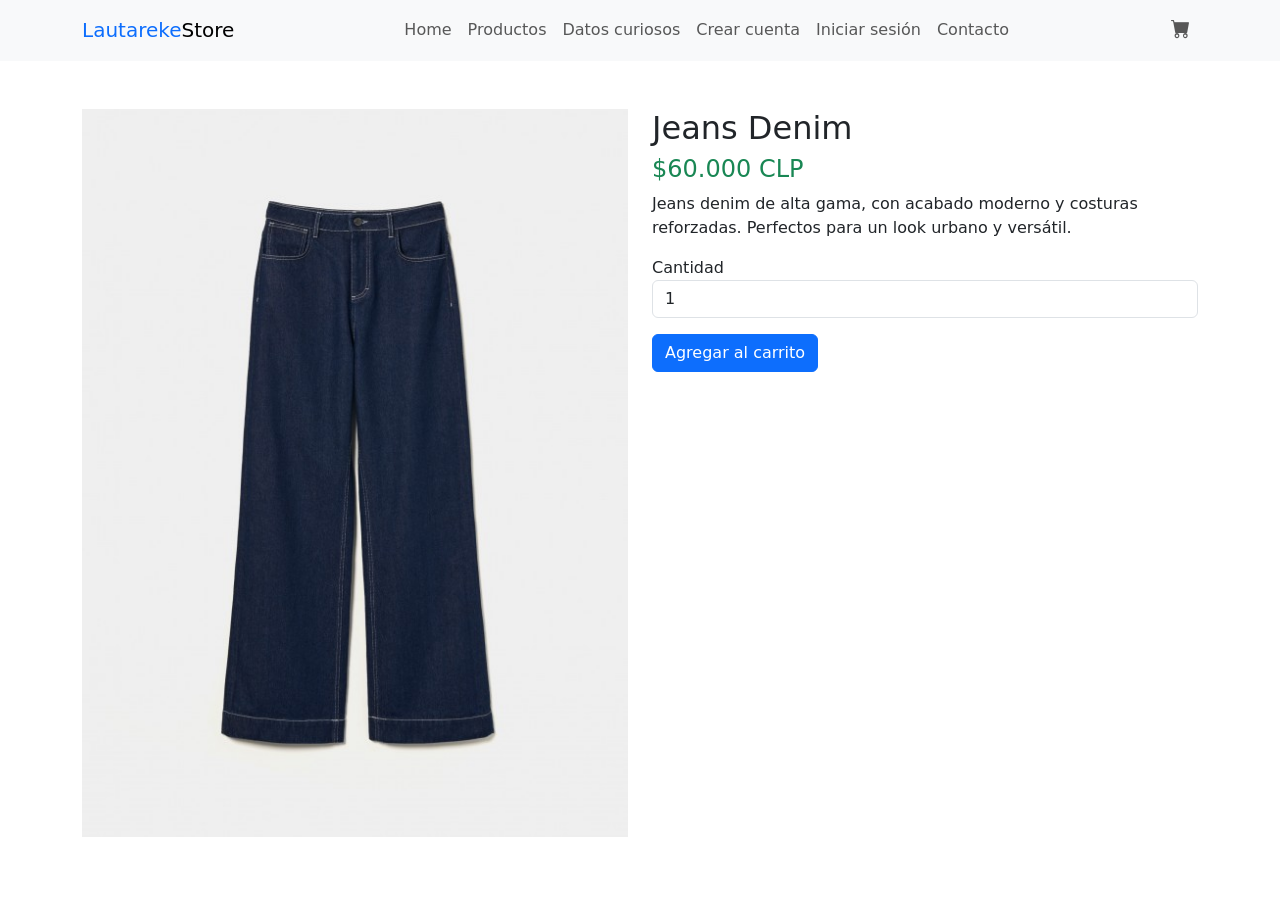
<file: detalle-jeans-denim.html>
<!DOCTYPE html>
<html lang="es">
<head>
  <meta charset="UTF-8">
  <title>Detalle - Jeans Denim</title>
  <meta name="viewport" content="width=device-width, initial-scale=1">
  <link href="https://cdn.jsdelivr.net/npm/bootstrap@5.3.8/dist/css/bootstrap.min.css" rel="stylesheet">
  <link href="https://cdn.jsdelivr.net/npm/bootstrap-icons@1.13.1/font/bootstrap-icons.css" rel="stylesheet">
</head>
<body>

  <nav class="navbar navbar-expand-lg navbar-light bg-light">
    <div class="container">
      <a href="index.html" class="navbar-brand"><span class="text-primary">Lautareke</span>Store</a>
      <button class="navbar-toggler" type="button" data-bs-toggle="collapse"
              data-bs-target="#navbar-start" aria-controls="navbar-start"
              aria-expanded="false" aria-label="Toggle-navigation">
        <span class="navbar-toggler-icon"></span>
      </button>

      <div class="collapse navbar-collapse" id="navbar-start">
        <ul class="navbar-nav mx-auto">
          <li class="nav-item"><a class="nav-link" href="index.html">Home</a></li>
          <li class="nav-item"><a class="nav-link" href="index.html#productos">Productos</a></li>
          <li class="nav-item"><a class="nav-link" href="blog.html">Datos curiosos</a></li>
          <li class="nav-item"><a class="nav-link" href="registro.html">Crear cuenta</a></li>
          <li class="nav-item"><a class="nav-link" href="login.html">Iniciar sesión</a></li>
          <li class="nav-item"><a class="nav-link" href="index.html#contacto">Contacto</a></li>
        </ul>
        <ul class="navbar-nav">
          <li class="nav-item">
            <a class="nav-link" href="carrito.html">
              <i class="bi bi-cart-fill" style="font-size: 1.2rem;"></i>
            </a>
          </li>
        </ul>
      </div>
    </div>
  </nav>

  <div class="container mt-5">
    <div class="row">
      <div class="col-md-6">
        <img src="images/jeansDenim.jpg" class="img-fluid" alt="Jeans Denim">
      </div>
      <div class="col-md-6">
        <h2>Jeans Denim</h2>
        <h4 class="text-success">$60.000 CLP</h4>
        <p>Jeans denim de alta gama, con acabado moderno y costuras reforzadas. Perfectos para un look urbano y versátil.</p>
        <label for="cantidad">Cantidad</label>
        <input type="number" id="cantidad" value="1" min="1" class="form-control mb-3">
        <button class="btn btn-primary" onclick="agregarAlCarrito()">Agregar al carrito</button>
      </div>
    </div>
  </div>

  <script>
    function agregarAlCarrito() {
      const producto = {
        nombre: "Jeans Denim",
        precio: 60000,
        cantidad: parseInt(document.getElementById("cantidad").value),
        imagen: "images/jeansDenim.jpg"
      };
      let carrito = JSON.parse(localStorage.getItem("carrito")) || [];
      carrito.push(producto);
      localStorage.setItem("carrito", JSON.stringify(carrito));
      alert("Producto agregado al carrito");
    }
  </script>

  <script src="https://cdn.jsdelivr.net/npm/bootstrap@5.3.8/dist/js/bootstrap.bundle.min.js"></script>
</body>
</html>
</file>
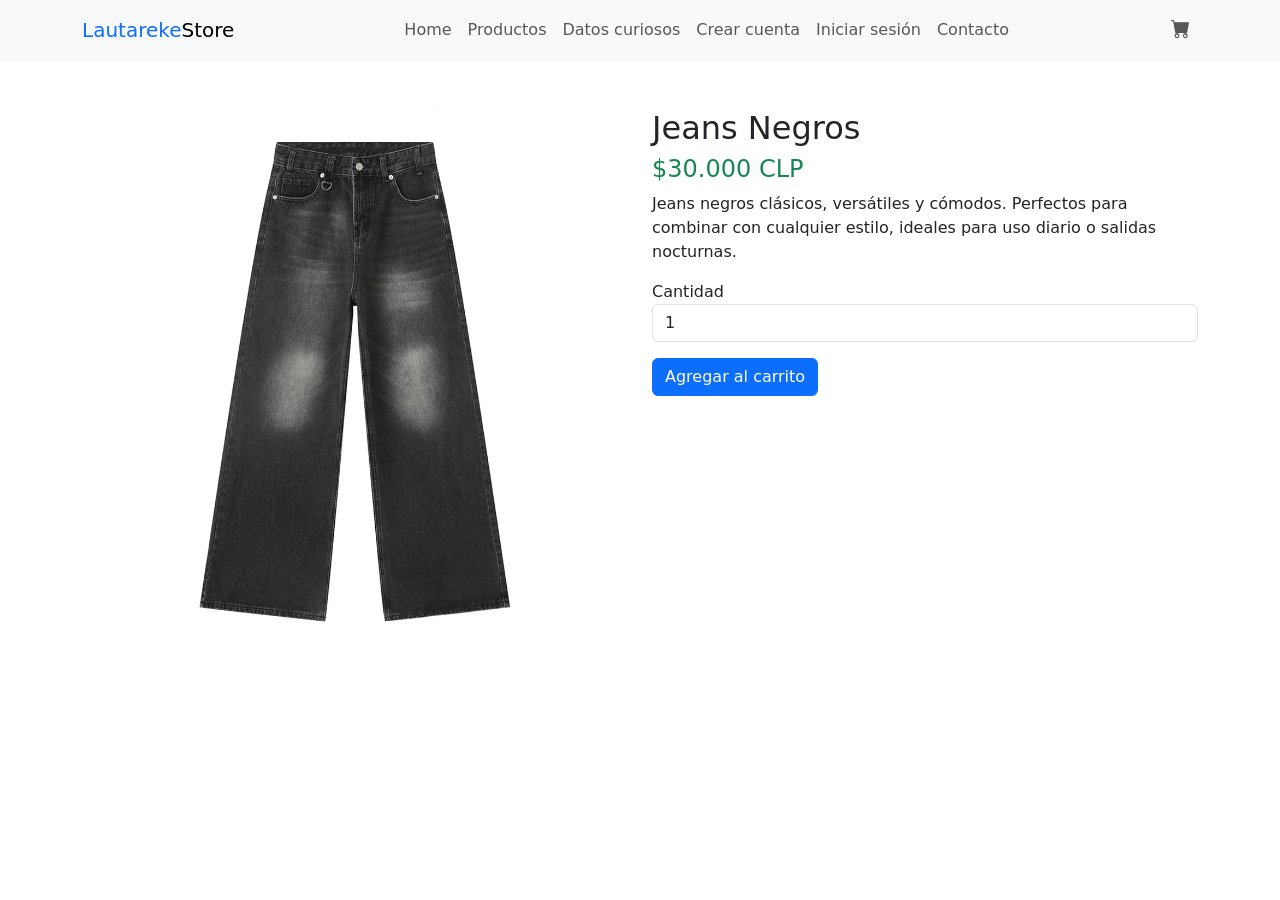
<file: detalle-jeans-negro.html>
<!DOCTYPE html>
<html lang="es">
<head>
  <meta charset="UTF-8">
  <title>Detalle - Jeans Negros</title>
  <meta name="viewport" content="width=device-width, initial-scale=1">
  <link href="https://cdn.jsdelivr.net/npm/bootstrap@5.3.8/dist/css/bootstrap.min.css" rel="stylesheet">
  <link href="https://cdn.jsdelivr.net/npm/bootstrap-icons@1.13.1/font/bootstrap-icons.css" rel="stylesheet">
</head>
<body>

  <nav class="navbar navbar-expand-lg navbar-light bg-light">
    <div class="container">
      <a href="index.html" class="navbar-brand"><span class="text-primary">Lautareke</span>Store</a>
      <button class="navbar-toggler" type="button" data-bs-toggle="collapse"
              data-bs-target="#navbar-start" aria-controls="navbar-start"
              aria-expanded="false" aria-label="Toggle-navigation">
        <span class="navbar-toggler-icon"></span>
      </button>

      <div class="collapse navbar-collapse" id="navbar-start">
        <ul class="navbar-nav mx-auto">
          <li class="nav-item"><a class="nav-link" href="index.html">Home</a></li>
          <li class="nav-item"><a class="nav-link" href="index.html#productos">Productos</a></li>
          <li class="nav-item"><a class="nav-link" href="blog.html">Datos curiosos</a></li>
          <li class="nav-item"><a class="nav-link" href="registro.html">Crear cuenta</a></li>
          <li class="nav-item"><a class="nav-link" href="login.html">Iniciar sesión</a></li>
          <li class="nav-item"><a class="nav-link" href="index.html#contacto">Contacto</a></li>
        </ul>
        <ul class="navbar-nav">
          <li class="nav-item">
            <a class="nav-link" href="carrito.html">
              <i class="bi bi-cart-fill" style="font-size: 1.2rem;"></i>
            </a>
          </li>
        </ul>
      </div>
    </div>
  </nav>

  <div class="container mt-5">
    <div class="row">
      <div class="col-md-6">
        <img src="images/jeansNegros.jpg" class="img-fluid" alt="Jeans Negros">
      </div>
      <div class="col-md-6">
        <h2>Jeans Negros</h2>
        <h4 class="text-success">$30.000 CLP</h4>
        <p>Jeans negros clásicos, versátiles y cómodos. Perfectos para combinar con cualquier estilo, ideales para uso diario o salidas nocturnas.</p>
        <label for="cantidad">Cantidad</label>
        <input type="number" id="cantidad" value="1" min="1" class="form-control mb-3">
        <button class="btn btn-primary" onclick="agregarAlCarrito()">Agregar al carrito</button>
      </div>
    </div>
  </div>

  <script>
    function agregarAlCarrito() {
      const producto = {
        nombre: "Jeans Negros",
        precio: 30000,
        cantidad: parseInt(document.getElementById("cantidad").value),
        imagen: "images/jeansNegros.jpg"
      };
      let carrito = JSON.parse(localStorage.getItem("carrito")) || [];
      carrito.push(producto);
      localStorage.setItem("carrito", JSON.stringify(carrito));
      alert("Producto agregado al carrito");
    }
  </script>

  <script src="https://cdn.jsdelivr.net/npm/bootstrap@5.3.8/dist/js/bootstrap.bundle.min.js"></script>
</body>
</html>
</file>
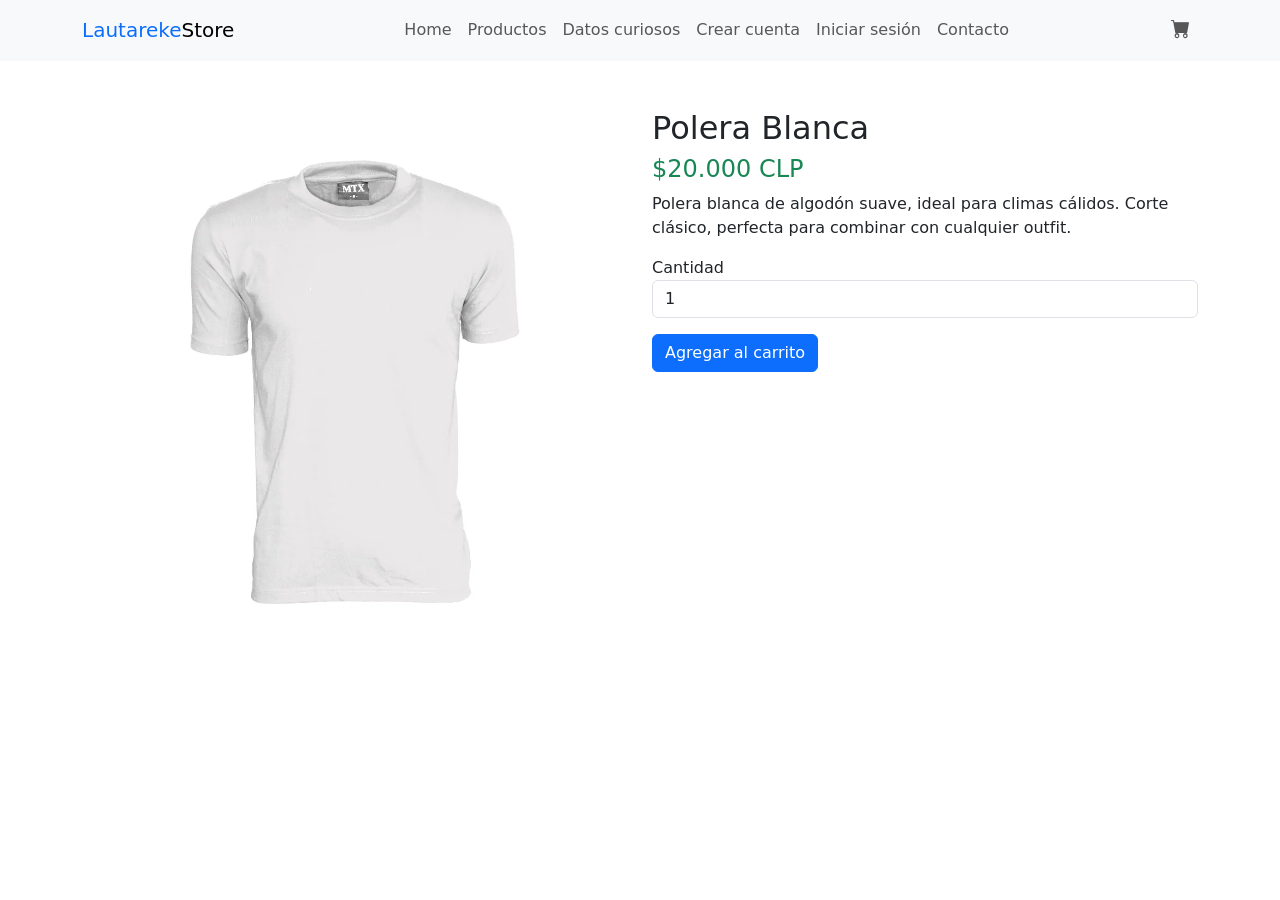
<file: detalle-polera-blanca.html>
<!DOCTYPE html>
<html lang="es">
<head>
  <meta charset="UTF-8">
  <title>Detalle - Polera Blanca</title>
  <meta name="viewport" content="width=device-width, initial-scale=1">
  <link href="https://cdn.jsdelivr.net/npm/bootstrap@5.3.8/dist/css/bootstrap.min.css" rel="stylesheet">
  <link href="https://cdn.jsdelivr.net/npm/bootstrap-icons@1.13.1/font/bootstrap-icons.css" rel="stylesheet">
</head>
<body>

  <nav class="navbar navbar-expand-lg navbar-light bg-light">
    <div class="container">
      <a href="index.html" class="navbar-brand"><span class="text-primary">Lautareke</span>Store</a>
      <button class="navbar-toggler" type="button" data-bs-toggle="collapse"
              data-bs-target="#navbar-start" aria-controls="navbar-start"
              aria-expanded="false" aria-label="Toggle-navigation">
        <span class="navbar-toggler-icon"></span>
      </button>

      <div class="collapse navbar-collapse" id="navbar-start">
        <ul class="navbar-nav mx-auto">
          <li class="nav-item"><a class="nav-link" href="index.html">Home</a></li>
          <li class="nav-item"><a class="nav-link" href="index.html#productos">Productos</a></li>
          <li class="nav-item"><a class="nav-link" href="blog.html">Datos curiosos</a></li>
          <li class="nav-item"><a class="nav-link" href="registro.html">Crear cuenta</a></li>
          <li class="nav-item"><a class="nav-link" href="login.html">Iniciar sesión</a></li>
          <li class="nav-item"><a class="nav-link" href="index.html#contacto">Contacto</a></li>
        </ul>
        <ul class="navbar-nav">
          <li class="nav-item">
            <a class="nav-link" href="carrito.html">
              <i class="bi bi-cart-fill" style="font-size: 1.2rem;"></i>
            </a>
          </li>
        </ul>
      </div>
    </div>
  </nav>

  <div class="container mt-5">
    <div class="row">
      <div class="col-md-6">
        <img src="images/poleraBlanca.webp" class="img-fluid" alt="Polera Blanca">
      </div>
      <div class="col-md-6">
        <h2>Polera Blanca</h2>
        <h4 class="text-success">$20.000 CLP</h4>
        <p>Polera blanca de algodón suave, ideal para climas cálidos. Corte clásico, perfecta para combinar con cualquier outfit.</p>
        <label for="cantidad">Cantidad</label>
        <input type="number" id="cantidad" value="1" min="1" class="form-control mb-3">
        <button class="btn btn-primary" onclick="agregarAlCarrito()">Agregar al carrito</button>
      </div>
    </div>
  </div>

  <script>
    function agregarAlCarrito() {
      const producto = {
        nombre: "Polera Blanca",
        precio: 20000,
        cantidad: parseInt(document.getElementById("cantidad").value),
        imagen: "images/poleraBlanca.webp"
      };
      let carrito = JSON.parse(localStorage.getItem("carrito")) || [];
      carrito.push(producto);
      localStorage.setItem("carrito", JSON.stringify(carrito));
      alert("Producto agregado al carrito");
    }
  </script>

  <script src="https://cdn.jsdelivr.net/npm/bootstrap@5.3.8/dist/js/bootstrap.bundle.min.js"></script>
</body>
</html>
</file>
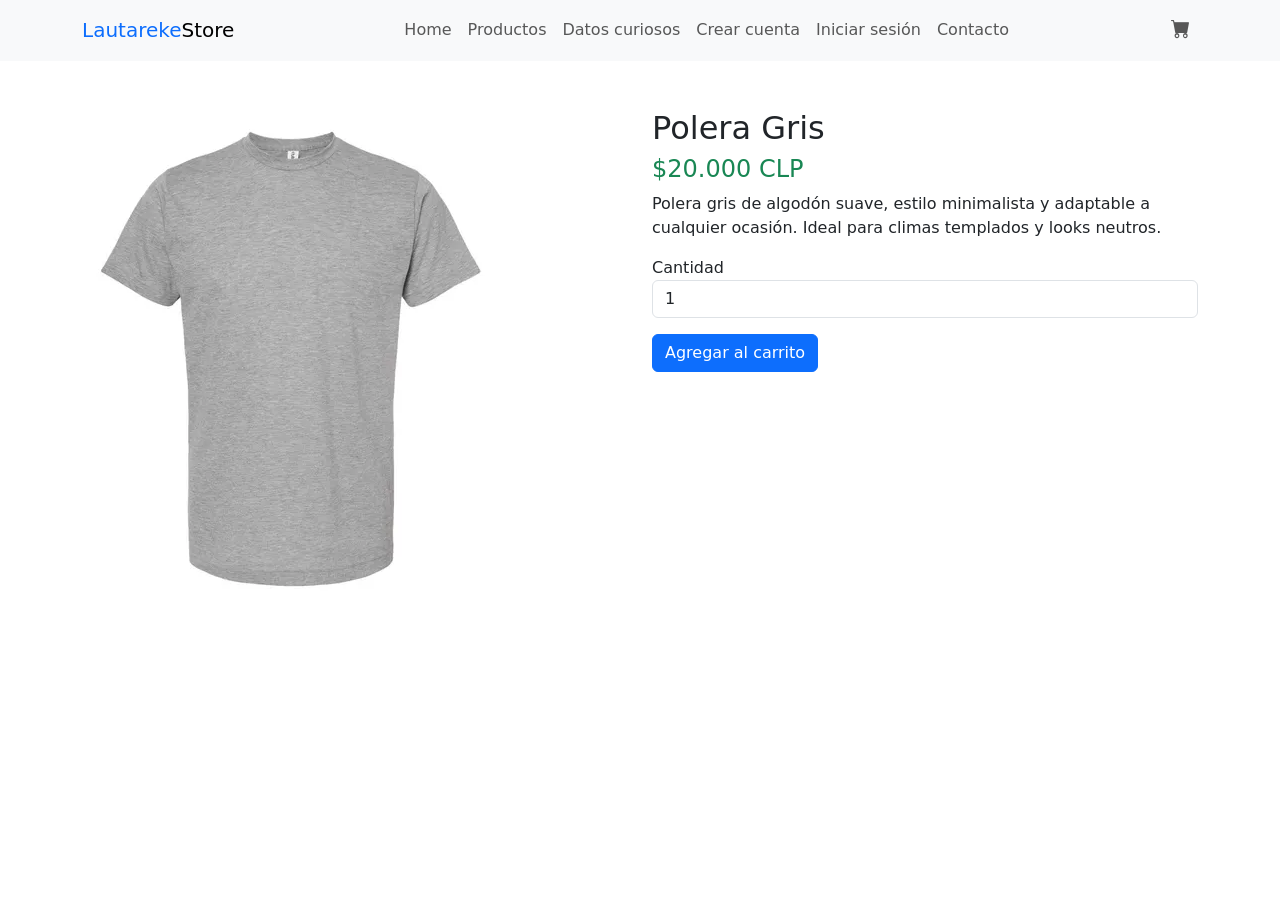
<file: detalle-polera-gris.html>
<!DOCTYPE html>
<html lang="es">
<head>
  <meta charset="UTF-8">
  <title>Detalle - Polera Gris</title>
  <meta name="viewport" content="width=device-width, initial-scale=1">
  <link href="https://cdn.jsdelivr.net/npm/bootstrap@5.3.8/dist/css/bootstrap.min.css" rel="stylesheet">
  <link href="https://cdn.jsdelivr.net/npm/bootstrap-icons@1.13.1/font/bootstrap-icons.css" rel="stylesheet">
</head>
<body>

  <nav class="navbar navbar-expand-lg navbar-light bg-light">
    <div class="container">
      <a href="index.html" class="navbar-brand"><span class="text-primary">Lautareke</span>Store</a>
      <button class="navbar-toggler" type="button" data-bs-toggle="collapse"
              data-bs-target="#navbar-start" aria-controls="navbar-start"
              aria-expanded="false" aria-label="Toggle-navigation">
        <span class="navbar-toggler-icon"></span>
      </button>

      <div class="collapse navbar-collapse" id="navbar-start">
        <ul class="navbar-nav mx-auto">
          <li class="nav-item"><a class="nav-link" href="index.html">Home</a></li>
          <li class="nav-item"><a class="nav-link" href="index.html#productos">Productos</a></li>
          <li class="nav-item"><a class="nav-link" href="blog.html">Datos curiosos</a></li>
          <li class="nav-item"><a class="nav-link" href="registro.html">Crear cuenta</a></li>
          <li class="nav-item"><a class="nav-link" href="login.html">Iniciar sesión</a></li>
          <li class="nav-item"><a class="nav-link" href="index.html#contacto">Contacto</a></li>
        </ul>
        <ul class="navbar-nav">
          <li class="nav-item">
            <a class="nav-link" href="carrito.html">
              <i class="bi bi-cart-fill" style="font-size: 1.2rem;"></i>
            </a>
          </li>
        </ul>
      </div>
    </div>
  </nav>

  <div class="container mt-5">
    <div class="row">
      <div class="col-md-6">
        <img src="images/poleraGris.webp" class="img-fluid" alt="Polera Gris">
      </div>
      <div class="col-md-6">
        <h2>Polera Gris</h2>
        <h4 class="text-success">$20.000 CLP</h4>
        <p>Polera gris de algodón suave, estilo minimalista y adaptable a cualquier ocasión. Ideal para climas templados y looks neutros.</p>
        <label for="cantidad">Cantidad</label>
        <input type="number" id="cantidad" value="1" min="1" class="form-control mb-3">
        <button class="btn btn-primary" onclick="agregarAlCarrito()">Agregar al carrito</button>
      </div>
    </div>
  </div>

  <script>
    function agregarAlCarrito() {
      const producto = {
        nombre: "Polera Gris",
        precio: 20000,
        cantidad: parseInt(document.getElementById("cantidad").value),
        imagen: "images/poleraGris.webp"
      };
      let carrito = JSON.parse(localStorage.getItem("carrito")) || [];
      carrito.push(producto);
      localStorage.setItem("carrito", JSON.stringify(carrito));
      alert("Producto agregado al carrito");
    }
  </script>

  <script src="https://cdn.jsdelivr.net/npm/bootstrap@5.3.8/dist/js/bootstrap.bundle.min.js"></script>
</body>
</html>
</file>
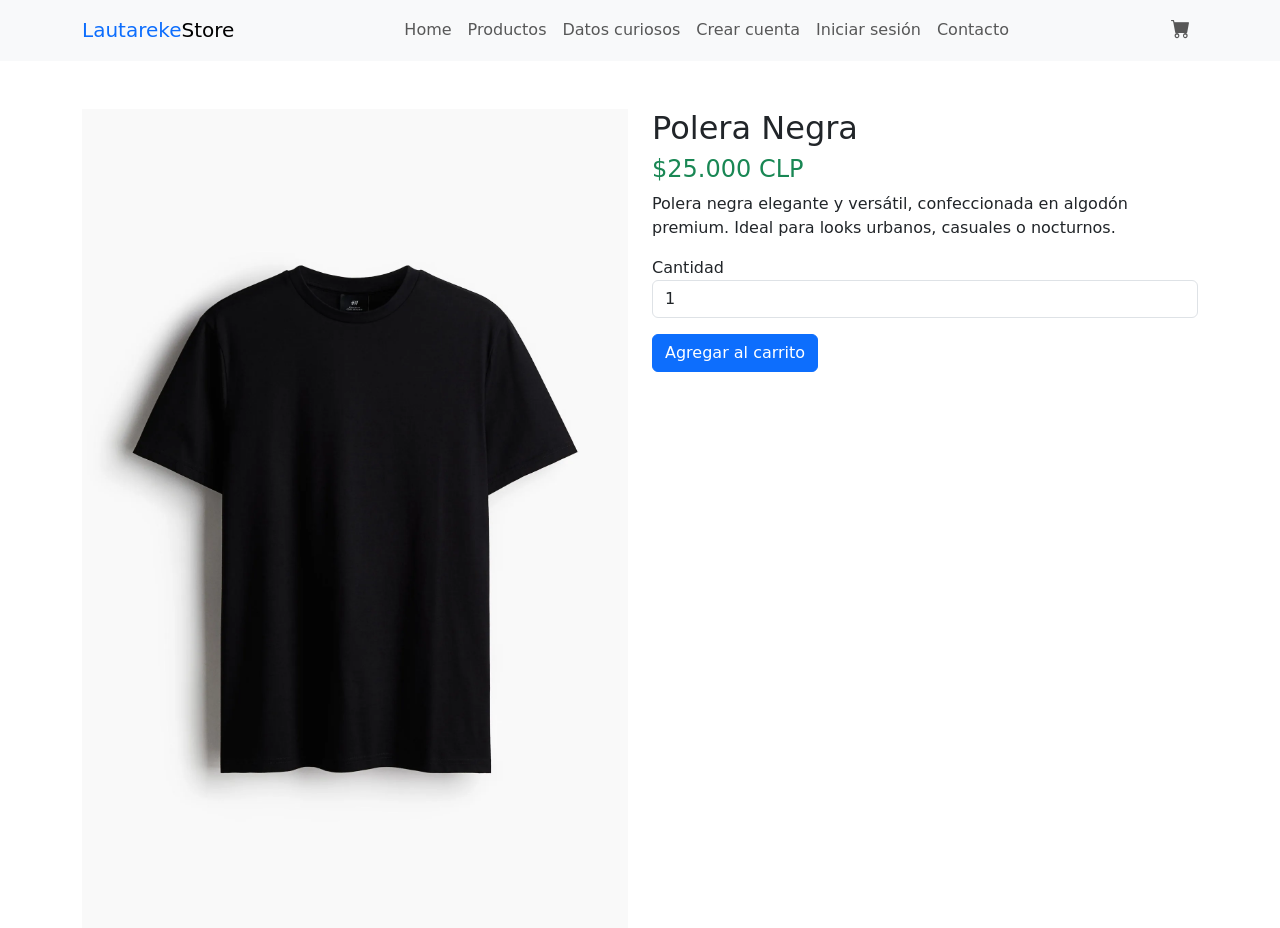
<file: detalle-polera-negra.html>
<!DOCTYPE html>
<html lang="es">
<head>
  <meta charset="UTF-8">
  <title>Detalle - Polera Negra</title>
  <meta name="viewport" content="width=device-width, initial-scale=1">
  <link href="https://cdn.jsdelivr.net/npm/bootstrap@5.3.8/dist/css/bootstrap.min.css" rel="stylesheet">
  <link href="https://cdn.jsdelivr.net/npm/bootstrap-icons@1.13.1/font/bootstrap-icons.css" rel="stylesheet">
</head>
<body>

  <nav class="navbar navbar-expand-lg navbar-light bg-light">
    <div class="container">
      <a href="index.html" class="navbar-brand"><span class="text-primary">Lautareke</span>Store</a>
      <button class="navbar-toggler" type="button" data-bs-toggle="collapse"
              data-bs-target="#navbar-start" aria-controls="navbar-start"
              aria-expanded="false" aria-label="Toggle-navigation">
        <span class="navbar-toggler-icon"></span>
      </button>

      <div class="collapse navbar-collapse" id="navbar-start">
        <ul class="navbar-nav mx-auto">
          <li class="nav-item"><a class="nav-link" href="index.html">Home</a></li>
          <li class="nav-item"><a class="nav-link" href="index.html#productos">Productos</a></li>
          <li class="nav-item"><a class="nav-link" href="blog.html">Datos curiosos</a></li>
          <li class="nav-item"><a class="nav-link" href="registro.html">Crear cuenta</a></li>
          <li class="nav-item"><a class="nav-link" href="login.html">Iniciar sesión</a></li>
          <li class="nav-item"><a class="nav-link" href="index.html#contacto">Contacto</a></li>
        </ul>
        <ul class="navbar-nav">
          <li class="nav-item">
            <a class="nav-link" href="carrito.html">
              <i class="bi bi-cart-fill" style="font-size: 1.2rem;"></i>
            </a>
          </li>
        </ul>
      </div>
    </div>
  </nav>

  <div class="container mt-5">
    <div class="row">
      <div class="col-md-6">
        <img src="images/poleraNegraa.webp" class="img-fluid" alt="Polera Negra">
      </div>
      <div class="col-md-6">
        <h2>Polera Negra</h2>
        <h4 class="text-success">$25.000 CLP</h4>
        <p>Polera negra elegante y versátil, confeccionada en algodón premium. Ideal para looks urbanos, casuales o nocturnos.</p>
        <label for="cantidad">Cantidad</label>
        <input type="number" id="cantidad" value="1" min="1" class="form-control mb-3">
        <button class="btn btn-primary" onclick="agregarAlCarrito()">Agregar al carrito</button>
      </div>
    </div>
  </div>

  <script>
    function agregarAlCarrito() {
      const producto = {
        nombre: "Polera Negra",
        precio: 25000,
        cantidad: parseInt(document.getElementById("cantidad").value),
        imagen: "images/poleraNegraa.webp"
      };
      let carrito = JSON.parse(localStorage.getItem("carrito")) || [];
      carrito.push(producto);
      localStorage.setItem("carrito", JSON.stringify(carrito));
      alert("Producto agregado al carrito");
    }
  </script>

  <script src="https://cdn.jsdelivr.net/npm/bootstrap@5.3.8/dist/js/bootstrap.bundle.min.js"></script>
</body>
</html>
</file>
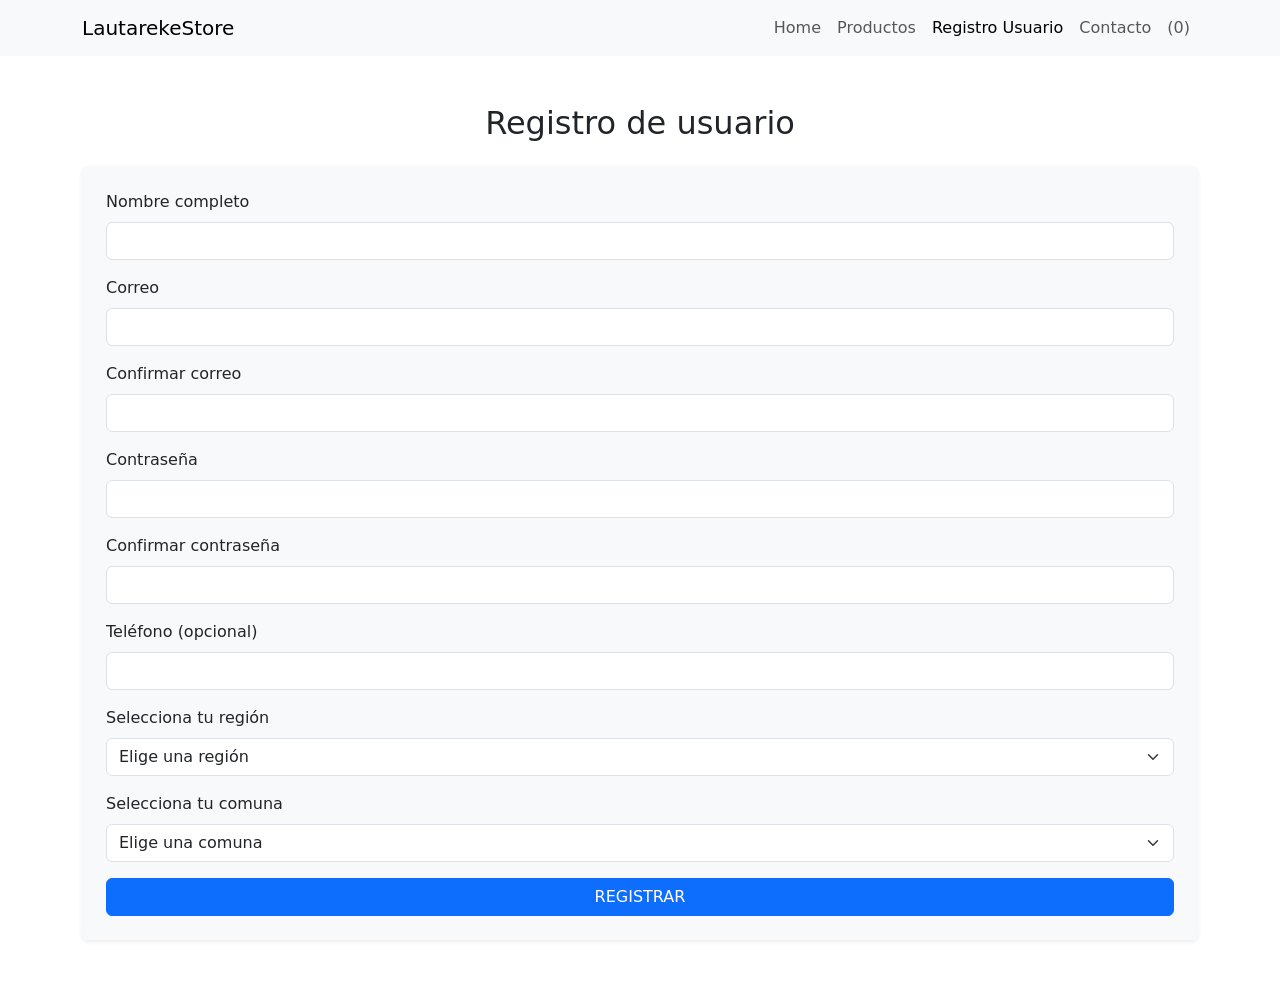
<file: sign-up.html>
<!DOCTYPE html>
<html lang="es">
<head>
  <meta charset="UTF-8">
  <meta name="sign-up" content="width=device-width, initial-scale=1">
  <title>Registro de Usuario</title>
  <link href="https://cdn.jsdelivr.net/npm/bootstrap@5.3.0/dist/css/bootstrap.min.css" rel="stylesheet">
</head>
<body>

  <nav class="navbar navbar-expand-lg navbar-light bg-light">
  <div class="container">
    <a class="navbar-brand" href="index.html">LautarekeStore</a>
    <button class="navbar-toggler" type="button" data-bs-toggle="collapse" data-bs-target="#navbarNav">
      <span class="navbar-toggler-icon"></span>
    </button>
    <div class="collapse navbar-collapse" id="navbarNav">
      <ul class="navbar-nav ms-auto">
        <li class="nav-item"><a class="nav-link" href="index.html">Home</a></li>
        <li class="nav-item"><a class="nav-link" href="index.html#productos">Productos</a></li>
        <li class="nav-item"><a class="nav-link active" href="registro.html">Registro Usuario</a></li>
        <li class="nav-item"><a class="nav-link" href="index.html#contacto">Contacto</a></li>
        <li class="nav-item"><a class="nav-link" href="#"><i class="bi bi-cart"></i> (0)</a></li>
      </ul>
    </div>
  </div>
</nav>

  <section class="py-5">
    <div class="container">
      <h2 class="text-center mb-4">Registro de usuario</h2>
      <form class="bg-light p-4 shadow-sm rounded">
        <div class="mb-3">
          <label for="nombre" class="form-label">Nombre completo</label>
          <input type="text" class="form-control" id="nombre" required>
        </div>

        <div class="mb-3">
          <label for="correo" class="form-label">Correo</label>
          <input type="email" class="form-control" id="correo" required>
        </div>

        <div class="mb-3">
          <label for="confirmarCorreo" class="form-label">Confirmar correo</label>
          <input type="email" class="form-control" id="confirmarCorreo" required>
        </div>

        <div class="mb-3">
          <label for="contrasena" class="form-label">Contraseña</label>
          <input type="password" class="form-control" id="contrasena" required>
        </div>

        <div class="mb-3">
          <label for="confirmarContrasena" class="form-label">Confirmar contraseña</label>
          <input type="password" class="form-control" id="confirmarContrasena" required>
        </div>

        <div class="mb-3">
          <label for="telefono" class="form-label">Teléfono (opcional)</label>
          <input type="tel" class="form-control" id="telefono">
        </div>

        <div class="mb-3">
          <label for="region" class="form-label">Selecciona tu región</label>
          <select class="form-select" id="region" required>
            <option selected disabled value="">Elige una región</option>
            <option>Región de Arica y Parinacota</option>
            <option>Región de Tarapacá</option>
          </select>
        </div>

        <div class="mb-3">
          <label for="comuna" class="form-label">Selecciona tu comuna</label>
          <select class="form-select" id="comuna" required>
            <option selected disabled value="">Elige una comuna</option>
          </select>
        </div>

        <div class="d-grid">
          <button type="submit" class="btn btn-primary">REGISTRAR</button>
        </div>
      </form>
    </div>
  </section>

  <script src="https://cdn.jsdelivr.net/npm/bootstrap@5.3.0/dist/js/bootstrap.bundle.min.js"></script>
</body>
</html>
</file>
<file: style.css>
@import url('https://fonts.googleapis.com/css2?family=Poppins:ital,wght@0,100;0,200;0,300;0,400;0,500;0,600;0,700;0,800;0,900;1,100;1,200;1,300;1,400;1,500;1,600;1,700;1,800;1,900&display=swap');

*{
    font-family: "Poppins", sans-serif;
}

.navbar a{
    font-weight: 600;
    font-size: 18px;
}

.carousel-item{
    min-height: 400px;

}

.carousel-caption{
    bottom: 220px;
    z-index: 2;
}

.carousel-caption h5{
    font-size: 70px;
    font-weight: 600;
    text-transform: uppercase;
    margin-top: 25px;
}

.carousel-caption{
    width: 60%;
    margin: 10px auto;
    font-size: 18px;
}

.carousel-inner::before{
    content: '';
    position: absolute;
    width: 100%;
    height: 100%;
    top: 0;
    left: 0;
    background: rgba(0, 0, 0, 0.4);
}

.services{
    padding: 80px 0;
}

.bg-car1{
    background-image: linear-gradient(
        rgba(0,0,0,0.5),
        rgba(0,0,0,0.5)
    ), url(images/bomberVerde.jpg);
    background-position: center center;
    background-repeat: no-repeat;
    background-size: cover;
}

.bg-car2{
    background-image: linear-gradient(
        rgba(0,0,0,0.5),
        rgba(0,0,0,0.5)
    ), url(images/jeansDenim.jpg);
    background-position: center center;
    background-repeat: no-repeat;
    background-size: cover;
}

.bg-car3{
    background-image: linear-gradient(
        rgba(0,0,0,0.5),
        rgba(0,0,0,0.5)
    ), url(images/poleraGris.webp);
    background-position: center center;
    background-repeat: no-repeat;
    background-size: cover;
}

.box-icons{
    font-size: 40px;
}

.box-icons h3{
    font-size: 20px;
    font-weight: 800;
}

.product{
    padding: 80px 0;

}

.card img{
    width: 150px;
    height: 150px;
}

.banner{
    padding: 50px 0;
    margin-bottom: 80px;
    background-color: #EAE5DF;
}

.banner h2{
    font-size: 40px;
    text-transform: uppercase;
    font-weight: 800;
}

.banner img{
    width: 300px;
}

html {
  scroll-behavior: smooth;
}

@media(max-widt: 767px){
    .carousel-item{
        min-height: 500px;
    }

    .carousel-item img{
        height: 500px;
    }

    .carousel-caption{
        bottom: 30px;
    }

    .carousel-caption h5{
        font-size: 50px;
        margin-top: 0;
    }

    .carousel-caption p{
        width: 100%;
        font-size: 16;
    }

    .services{
        padding: 30px 0;
    }

    .product{
        padding: 30px 0 0 0;
    }

    .banner{
        margin-bottom: 30px;
    }
}

#carrito-flotante {
  position: fixed;
  top: 20px;
  right: 20px;
  width: 250px;
  z-index: 9999;
  background-color: #f8f9fa;
  border-radius: 8px;
}
#carrito-flotante ul {
  max-height: 150px;
  overflow-y: auto;
}

.precio-badge {
  position: absolute;
  top: 10px;
  right: 10px;
  font-weight: bold;
  font-size: 1rem;
  box-shadow: 0 2px 6px rgba(0,0,0,0.2);
}
</file>
